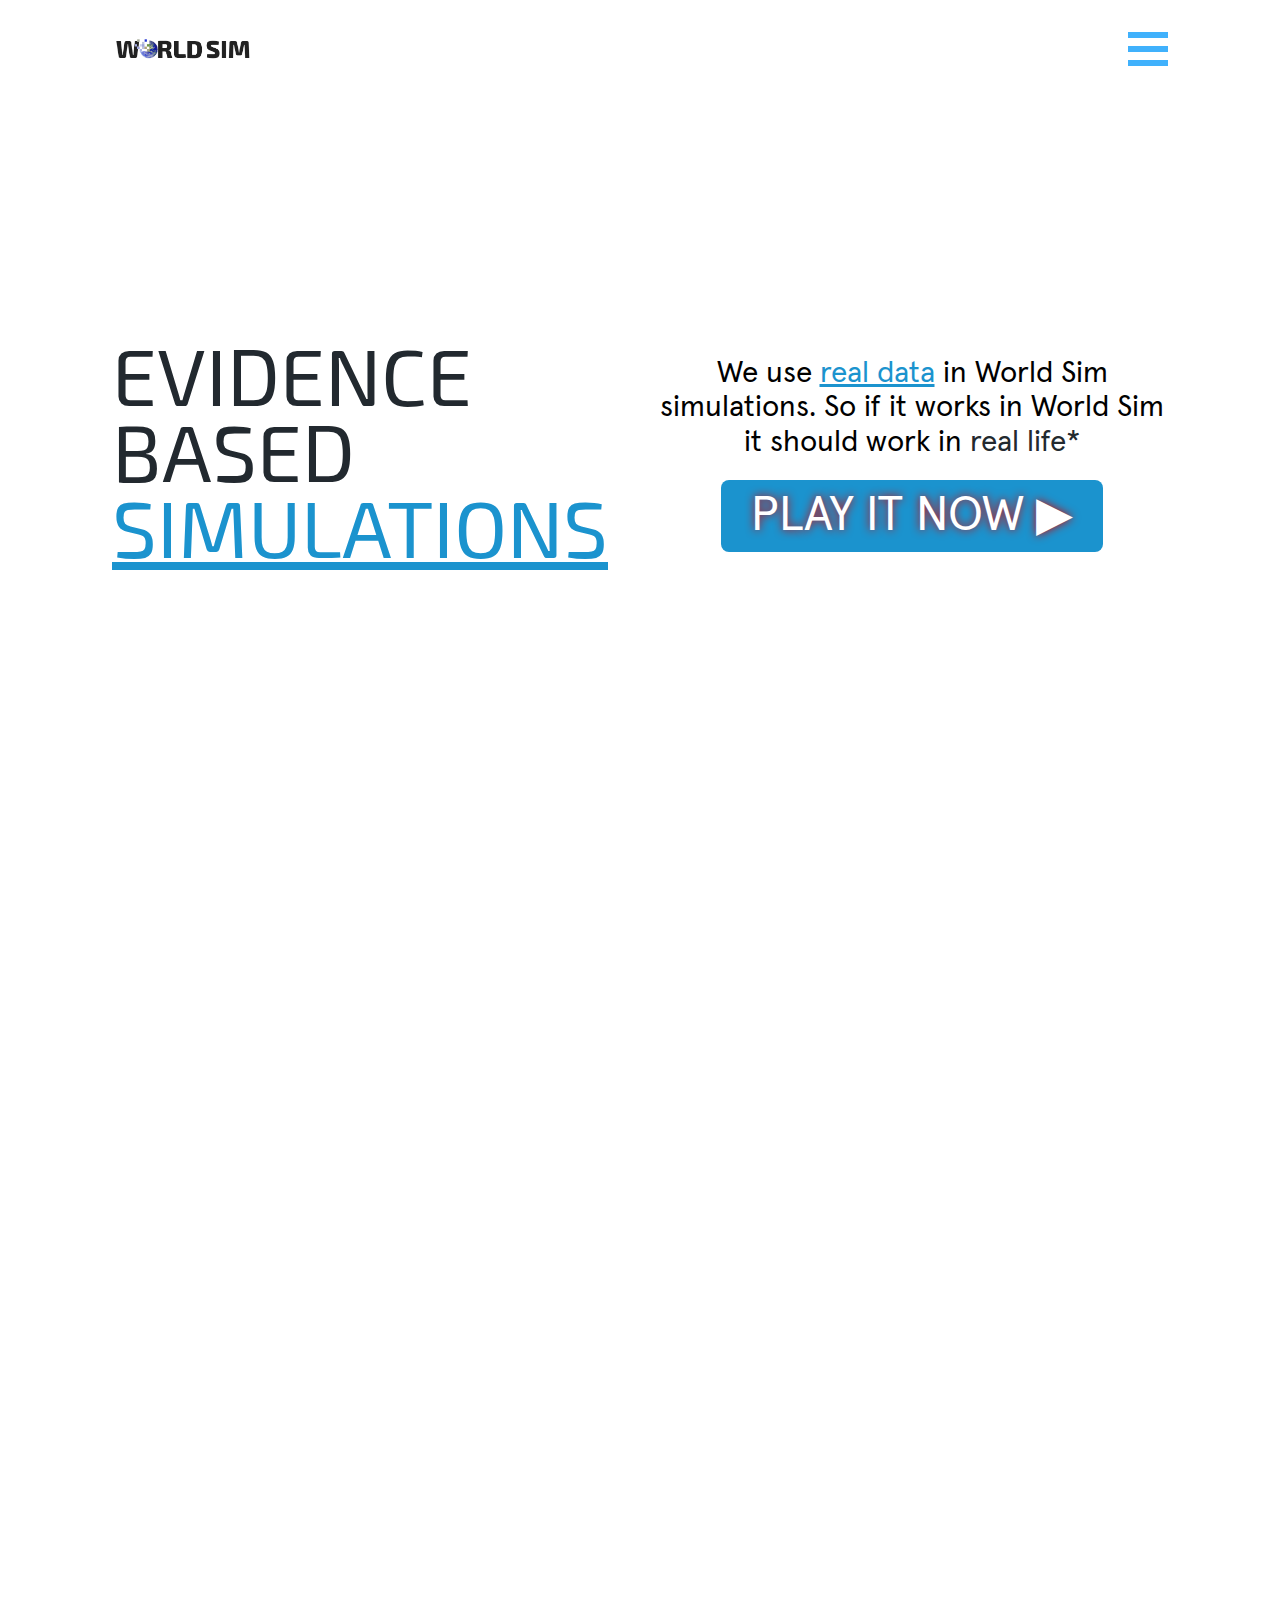
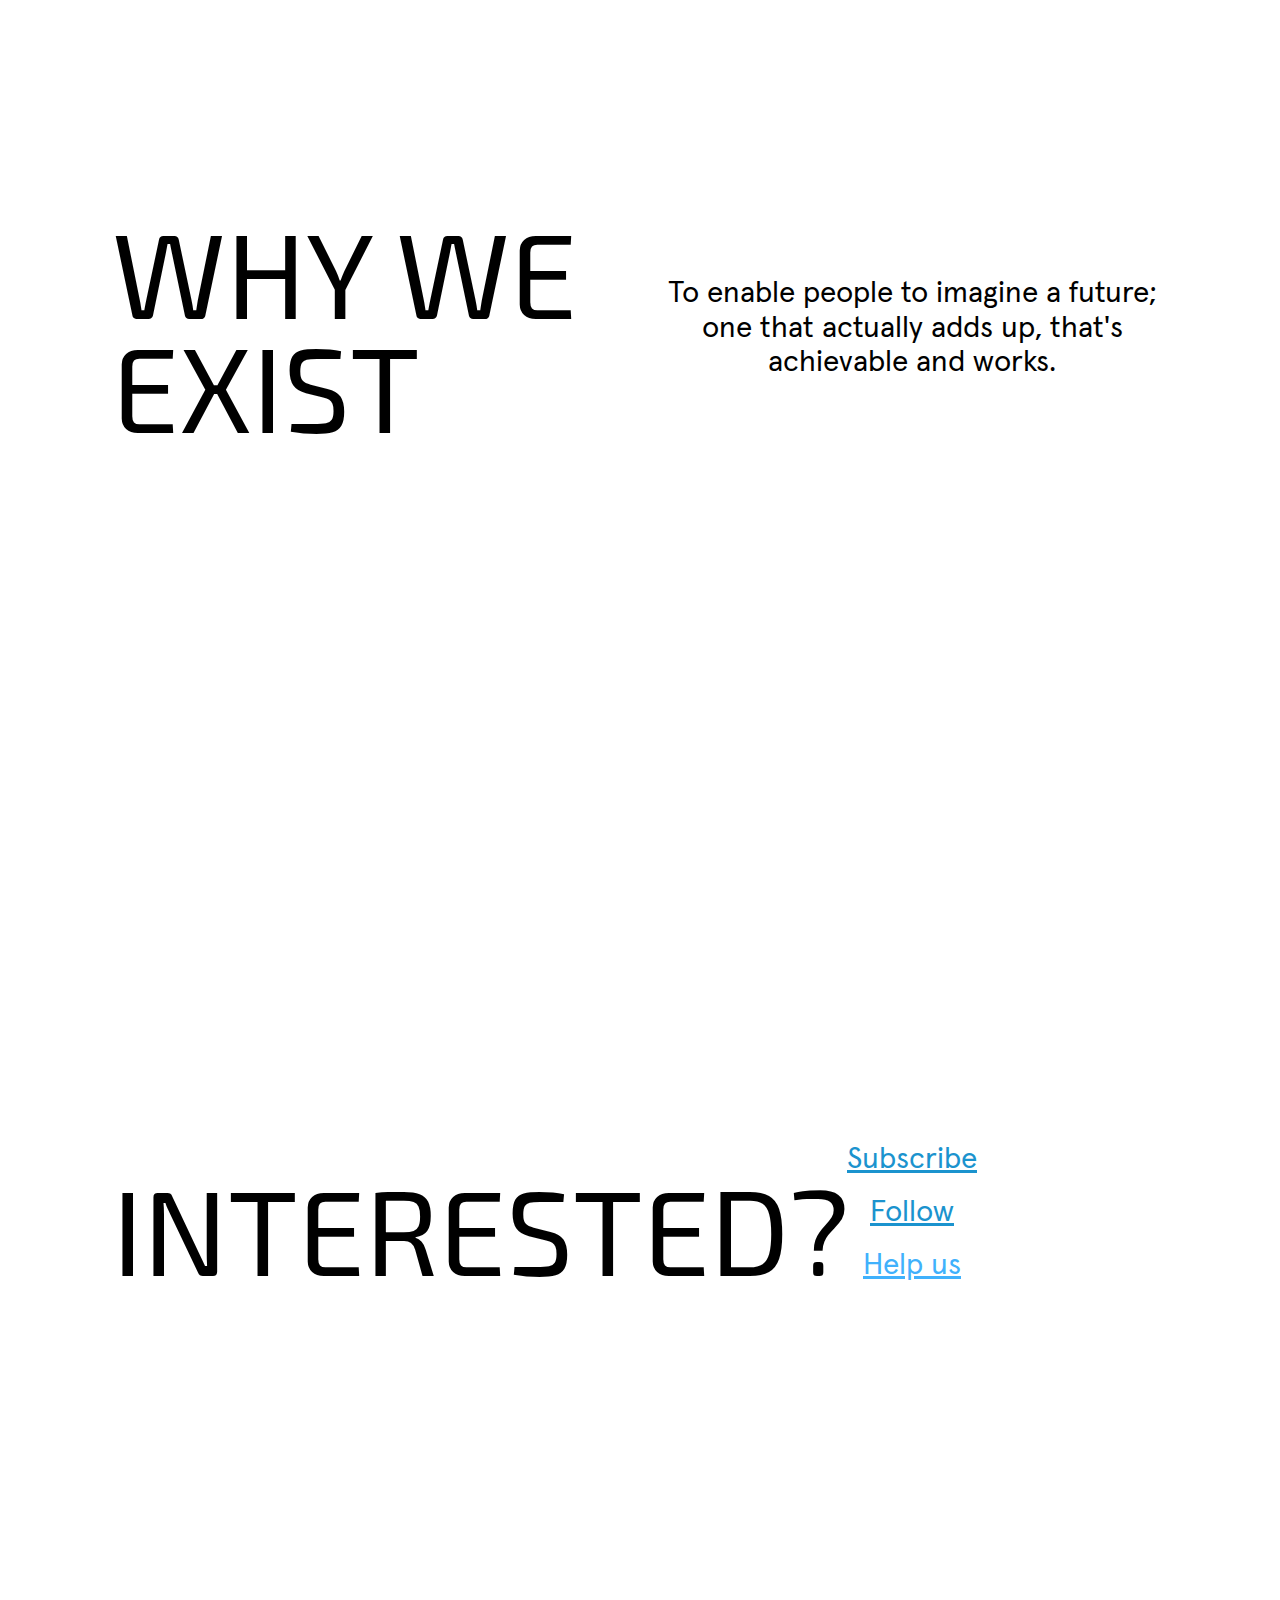
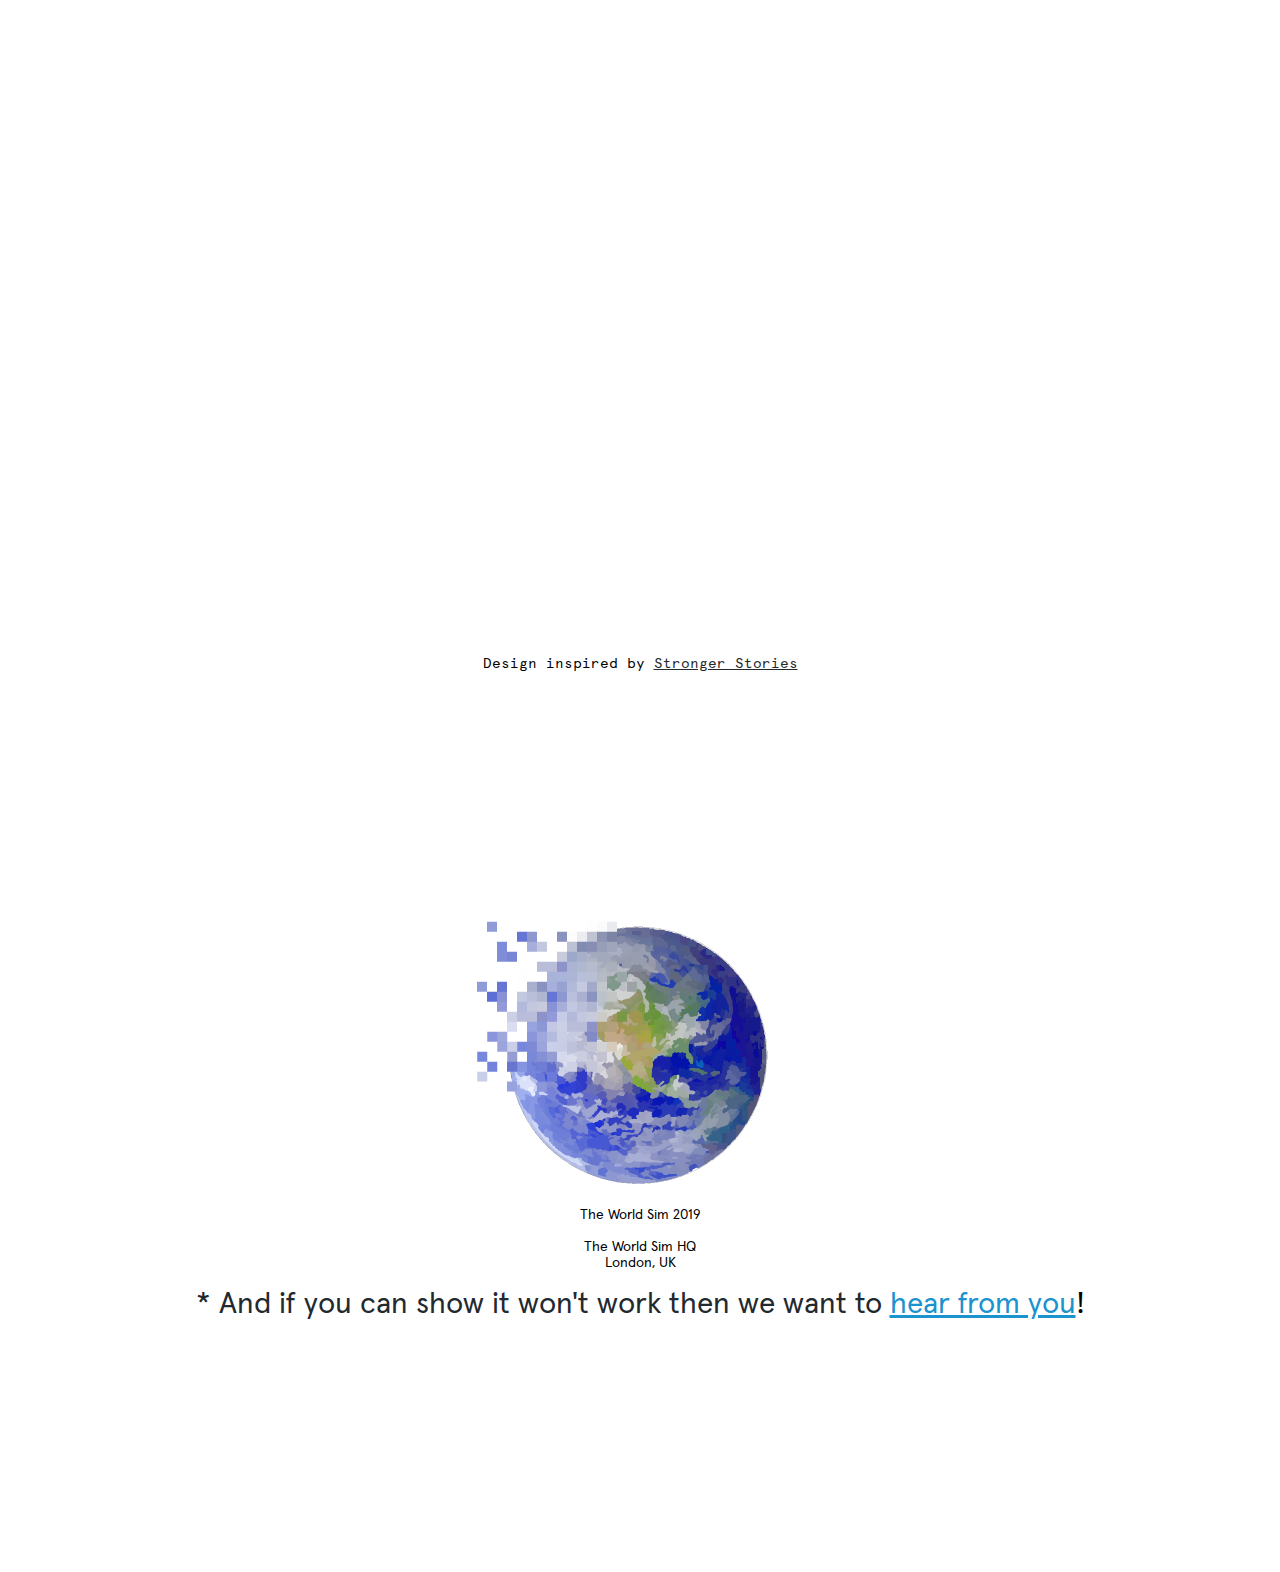
<file: index.html>
<!DOCTYPE html>
<html lang="en"><head><meta http-equiv="Content-Type" content="text/html; charset=UTF-8">

    <meta http-equiv="x-ua-compatible" content="ie=edge">
    <meta name="viewport" content="width=device-width, minimum-scale=1">

    <title>Realistic Future Plans - World Sim</title>

    <link rel="icon" type="image/png" sizes="32x32" href="/assets/images/WorldSimWorldLogo-32x2.png">

    <link rel="stylesheet" href="/assets/app.css">
<body>

<header id="header" class="header-bar w-full fixed p-4 md:px-8 md:pt-8 md:pb-2 max-w-2xl mx-auto z-30 blur headroom headroom--not-top headroom--not-bottom" data-header="">
    <div class="flex w-full items-center justify-between">
        <a href="https://theworldsim.org/">
            <img class="logo" src="/assets/images/WorldSimLogoSmallV2.png">
        </a>

        <nav id="nav" class="nav-menu">
            <ul class="list-reset font-mono text-lg sm:text-xl">
                <li class="mb-8">
                    <a class="nav-link" href="#what-we-do">What is World Sim</a>
                </li>

                <li class="mb-8">
                    <a class="nav-link" href="#why-we-do">Why World Sim</a>
                </li>

                <li class="mb-8">
                    <a class="nav-link" href="#help-us-do">Get involved</a>
                </li>
            </ul>
        </nav>

        <button class="nav-trigger z-50">
            <span>Toggle Menu</span>
        </button>
    </div>

</header>

<div>



<!-- <div class="section">
	<div class="wrap">

        <div class="left-col" style="position: relative;">
            <a href="/sims/energy-explorer/latest/index.html">
                <img class="subproject_logo" src="/assets/images/EnergyExplorerLogoLargeV2.png">
            </a>
			< !-- <h2 style="max-width: 650px; position: absolute; top: 80px; left: 20px; color: rgb(0,0,0,0);" class="h2">ENERGY<br>EXPLORER<br></h2> -- >
		</div>

		<div class="right-col">
            <p>Explore the potential and limits of renewable energy in simulation based on real data.</p>
            <br>
            <p>
                <a href="/sims/energy-explorer/latest/index.html">Try the Energy Explorer prototype</a>.
                <a href="/sims/energy-explorer/index.html">(Older versions)</a>
            </p>
		</div>

	</div>
</div> -->


<a name="what-we-do"></a>
<div class="section">
	<div class="wrap">

		<div class="left-col">
            <h2 class="h2 small"><a href="/sims/index.html" style="text-decoration: none;">EVIDENCE<br>BASED<br><span class="link">SIMULATIONS</span></a></h2>
		</div>

		<div class="right-col">
            <p>We use <a href="https://github.com/TheWorldSim/world-sim-data" class="link">real data</a> in World Sim simulations.  So if it works in World Sim it should work in <a href="#constructive-evidence-based-criticism" style="text-decoration: none;">real life*</a></p>
            <p style="margin-top: 30px;"><a href="/sims/energy-explorer/latest/index.html" class="play-it-now">PLAY IT NOW &#9654;</a></p>
		</div>
	</div>
</div>

<div class="wrap">
    <iframe
        class="video-container"
        src="https://www.youtube.com/embed/nOzVR5eq1D0"
        frameborder="0"
        allow="accelerometer; autoplay; encrypted-media; gyroscope; picture-in-picture"
        allowfullscreen>
    </iframe>
</div>

<a name="why-we-do"></a>
<div class="section">
	<div class="wrap">

		<div class="left-col">
			<h2 class="h2">WHY WE EXIST</h2>
		</div>

		<div class="right-col">
            <p>To enable people to imagine a future; one that actually adds up, that's achievable and works.</p>
		</div>
	</div>
</div>


<a name="help-us-do"></a>
<div class="section">
    <div class="wrap">
        <div class="left-col">
            <h2 class="h2">INTERESTED?</h2>
        </div>
        <div class="right-col text-center">
            <div class="mb-8">
                <p><a class="link" href="https://docs.google.com/forms/d/e/1FAIpQLSdKpO2KkvlXnhEoo9VejTID8tfGbHA_BEbZuFrsAku_TahH8w/viewform">Subscribe</a></p>
                <br>
                <p><a class="link" href="https://twitter.com/TWorldsim">Follow</a></p>
                <br>
                <p><a class="link highlighted" href="https://docs.google.com/forms/d/e/1FAIpQLScx1PDKEhnp0M3Hhkk4G_VNf2RqzwFnmPx9N1vwT8cvyG8_eA/viewform">Help us</a></p>
            </div>
        </div>
    </div>
</div>


<div class="wrap">
    <iframe
        class="video-container"
        src="https://www.youtube.com/embed/m1aGgR5BcI4"
        frameborder="0"
        allow="accelerometer; autoplay; encrypted-media; gyroscope; picture-in-picture"
        allowfullscreen>
    </iframe>
</div>


<p style="margin: auto; width: fit-content;" class="font-mono mb-4 text-xs">Design inspired by <a href="https://strongerstories.org/">Stronger Stories</a></p>


<footer class="section">

<div class="wrap">
    <div class="p-4 md:p-8 flex flex-col items-center justify-center text-center w-full">
        <img style="width: 400px; margin: auto;" src="/assets/images/WorldSimWorldLogoLarge.png">


        <p class="mb-4 text-xs">The World Sim 2019</p>


        <address class="roman mb-4 text-xs">
            The World Sim HQ<br>
            London, UK
        </address>

        <a name="constructive-evidence-based-criticism">
            <p class="roman mb-4 text-m">
                * And if you can show it won't work then we want to <a class="link" href="https://docs.google.com/forms/d/e/1FAIpQLScx1PDKEhnp0M3Hhkk4G_VNf2RqzwFnmPx9N1vwT8cvyG8_eA/viewform">hear from you</a>!
            </p>
        </a>
    </div>
</div>

</footer>
</div>

    <script>
        const nav_trigger = document.getElementsByClassName("nav-trigger")[0]
        const nav_menu = document.getElementById("nav")
        let menu_is_open = nav_trigger.classList.contains("is_open")
        toggleMenu = () => {
            menu_is_open = !menu_is_open
            if (menu_is_open)
            {
                nav_trigger.classList.add("is_open")
                nav_menu.classList.add("is-open")
            }
            else
            {
                nav_trigger.classList.remove("is_open")
                nav_menu.classList.remove("is-open")
            }
        }
        nav_trigger.addEventListener("click", toggleMenu)
    </script>
</body>
</html>
</file>
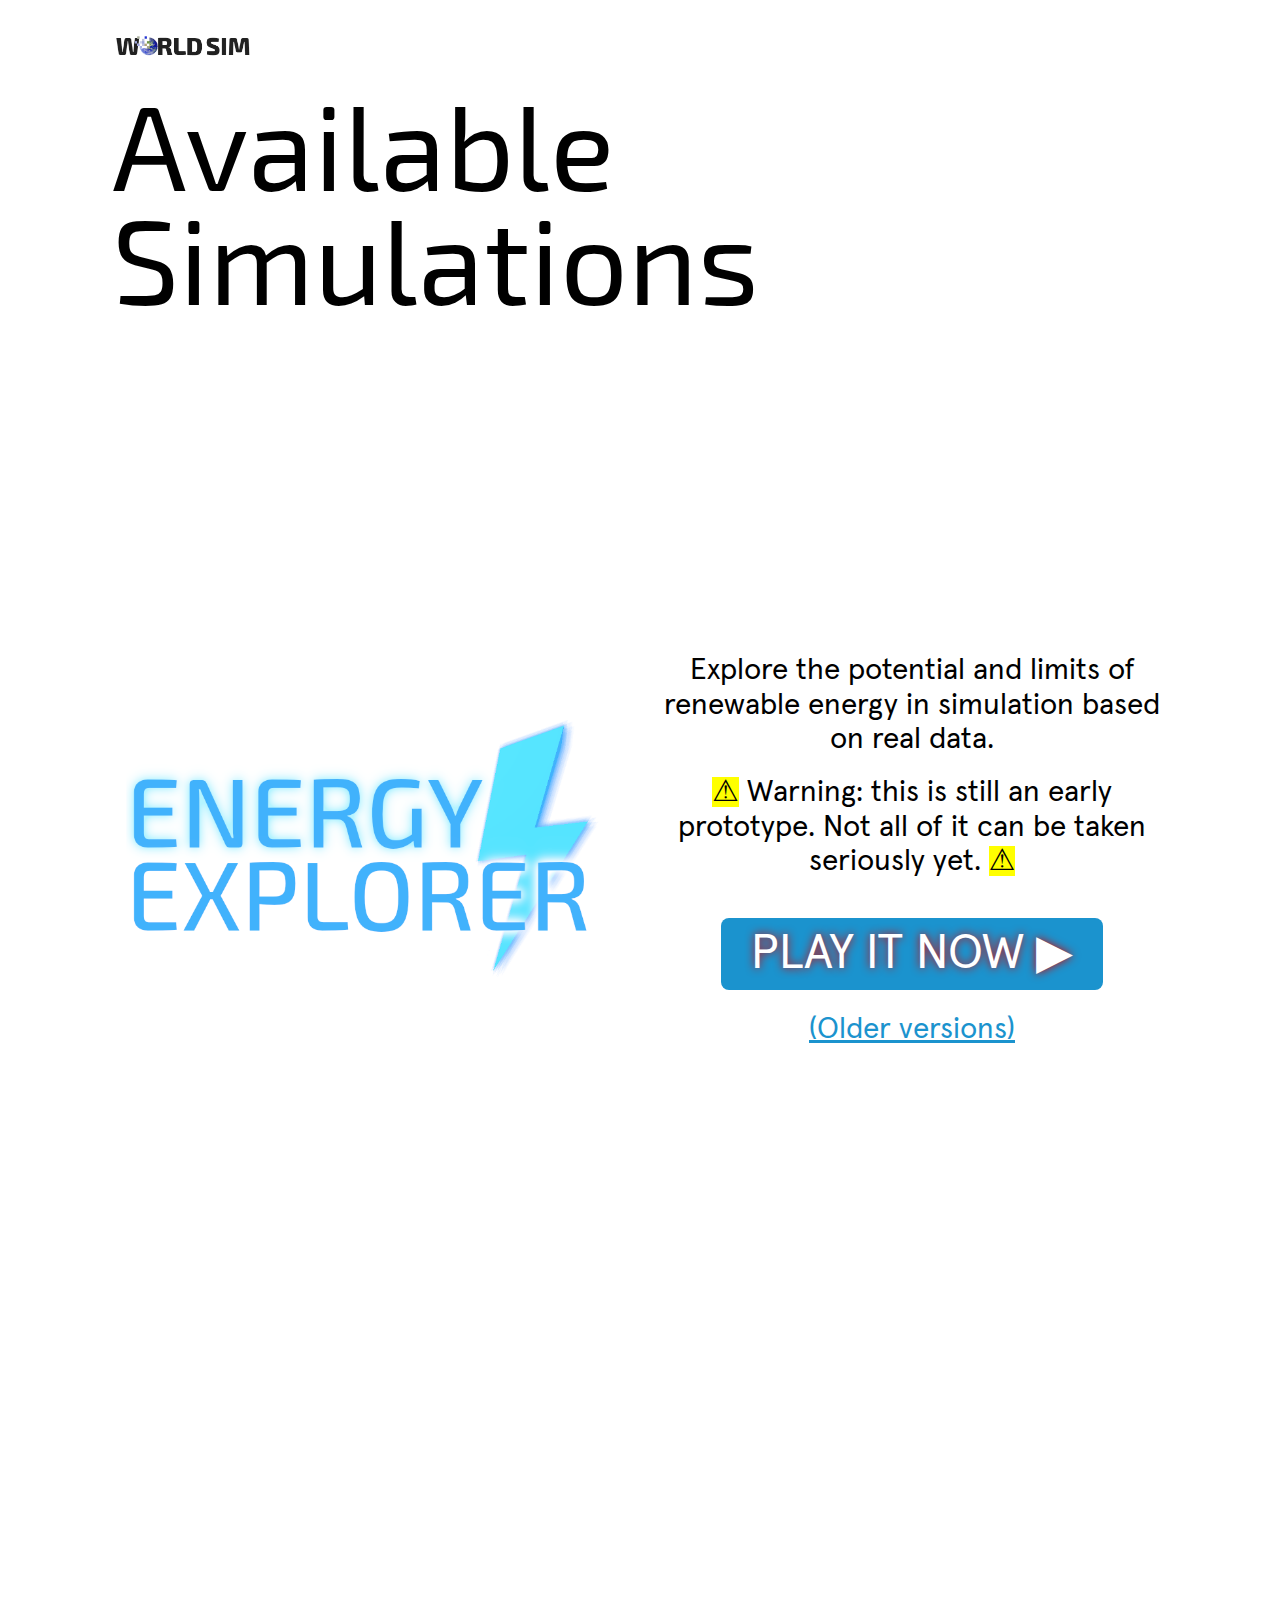
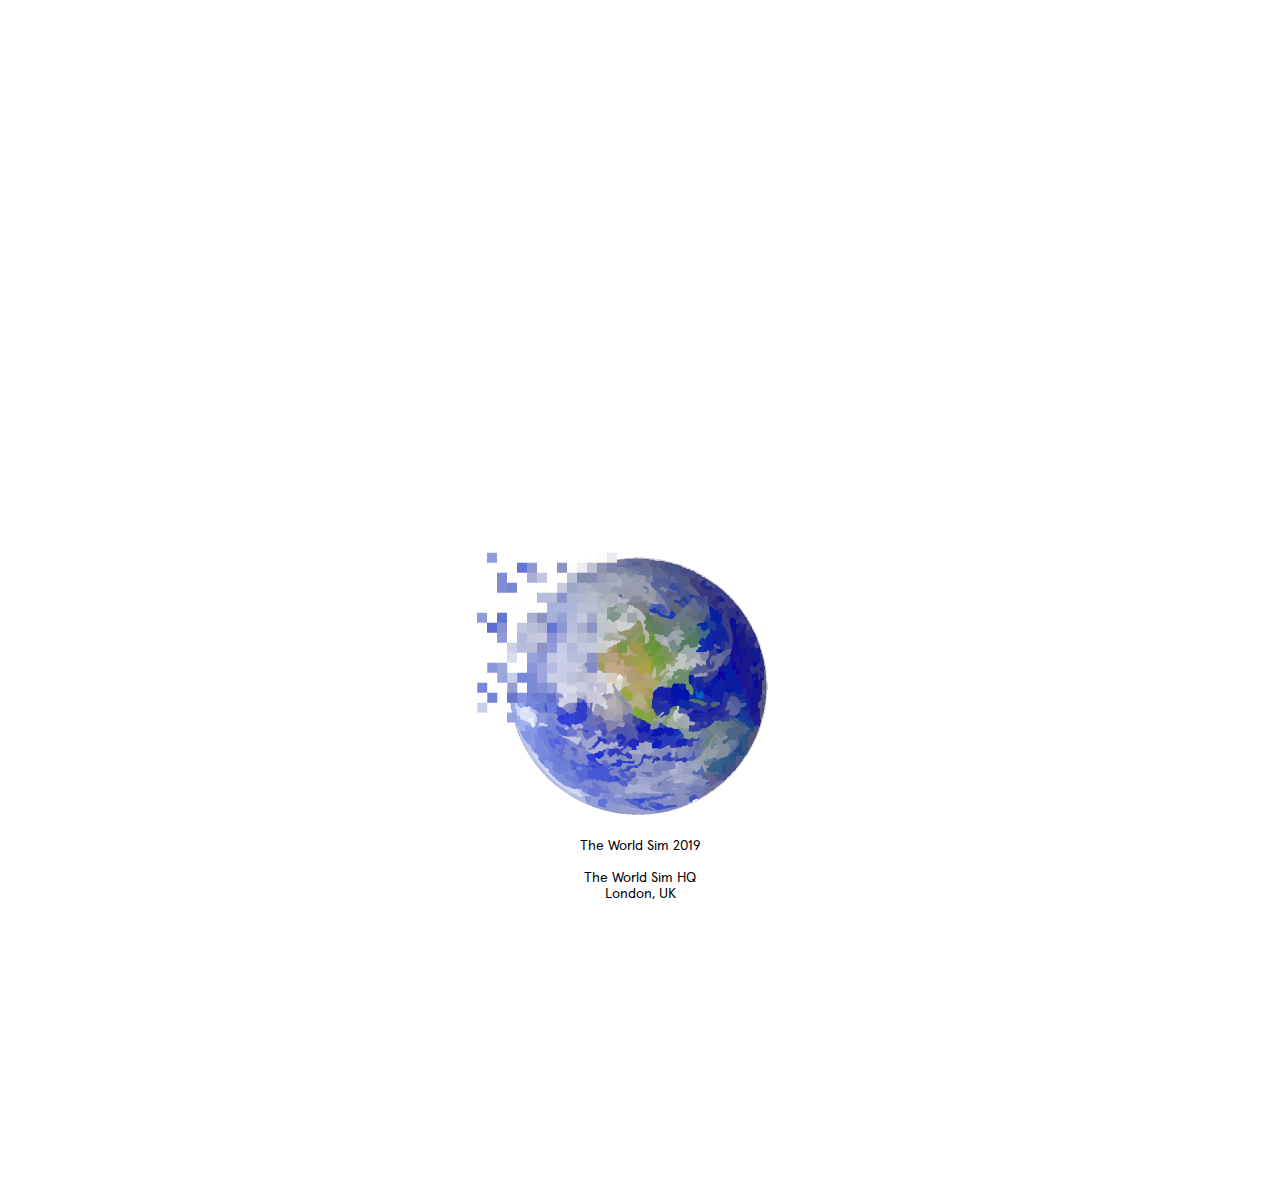
<file: sims/index.html>
<!DOCTYPE html>
<html lang="en"><head><meta http-equiv="Content-Type" content="text/html; charset=UTF-8">

    <meta http-equiv="x-ua-compatible" content="ie=edge">
    <meta name="viewport" content="width=device-width, minimum-scale=1">

    <title>Realistic Future Plans - World Sim</title>

    <link rel="icon" type="image/png" sizes="32x32" href="/assets/images/WorldSimWorldLogo-32x2.png">

    <link rel="stylesheet" href="/assets/app.css">
    <style>
        .versions-list
        {
            list-style: none;
            padding: 0;
        }
    </style>
<body>

<header id="header" class="header-bar w-full fixed p-4 md:px-8 md:pt-8 md:pb-2 max-w-2xl mx-auto z-30 blur headroom headroom--not-top headroom--not-bottom" data-header="">
    <div class="flex w-full items-center justify-between">
        <a href="https://theworldsim.org/">
            <img class="logo" src="/assets/images/WorldSimLogoSmallV2.png">
        </a>
    </div>
</header>

<div>



    <div class="section" style="min-height: 400px; height: 0px;">
        <div class="wrap">

            <h2 class="h2">Available Simulations</h2>

        </div>
    </div>

    <!-- <hr> -->

    <div class="section">
        <div class="wrap">

            <div class="left-col" style="position: relative;">
                <a href="/sims/energy-explorer/index.html">
                    <img class="subproject_logo" src="/assets/images/EnergyExplorerLogoLargeV2.png">
                </a>
            </div>

            <div class="right-col">
                <p>Explore the potential and limits of renewable energy in simulation based on real data.</p>
                <br>
                <p><span class="warning-symbol">⚠</span> Warning: this is still an early prototype.  Not all of it can be taken seriously yet.&nbsp;<span class="warning-symbol">⚠</span></p>
                <br>
                <p style="margin: 30px;">
                    <a href="/sims/energy-explorer/latest/index.html" class="play-it-now">PLAY IT NOW &#9654;</a>
                </p>
                <p>
                    <a class="link" href="/sims/energy-explorer/index.html">(Older versions)</a>
                </p>
            </div>

        </div>
    </div>


<div class="wrap">
    <iframe
        class="video-container"
        src="https://www.youtube.com/embed/m1aGgR5BcI4"
        frameborder="0"
        allow="accelerometer; autoplay; encrypted-media; gyroscope; picture-in-picture"
        allowfullscreen>
    </iframe>
</div>

    <!-- <hr> -->

<footer class="section">

<div class="wrap">
    <div class="p-4 md:p-8 flex flex-col items-center justify-center text-center w-full">
        <img style="width: 400px; margin: auto;" src="/assets/images/WorldSimWorldLogoLarge.png">


        <p class="mb-4 text-xs">The World Sim 2019</p>


        <address class="roman mb-4 text-xs">
            The World Sim HQ<br>
            London, UK
        </address>
    </div>
</div>

</footer>
</div>

</body>
</html>
</file>
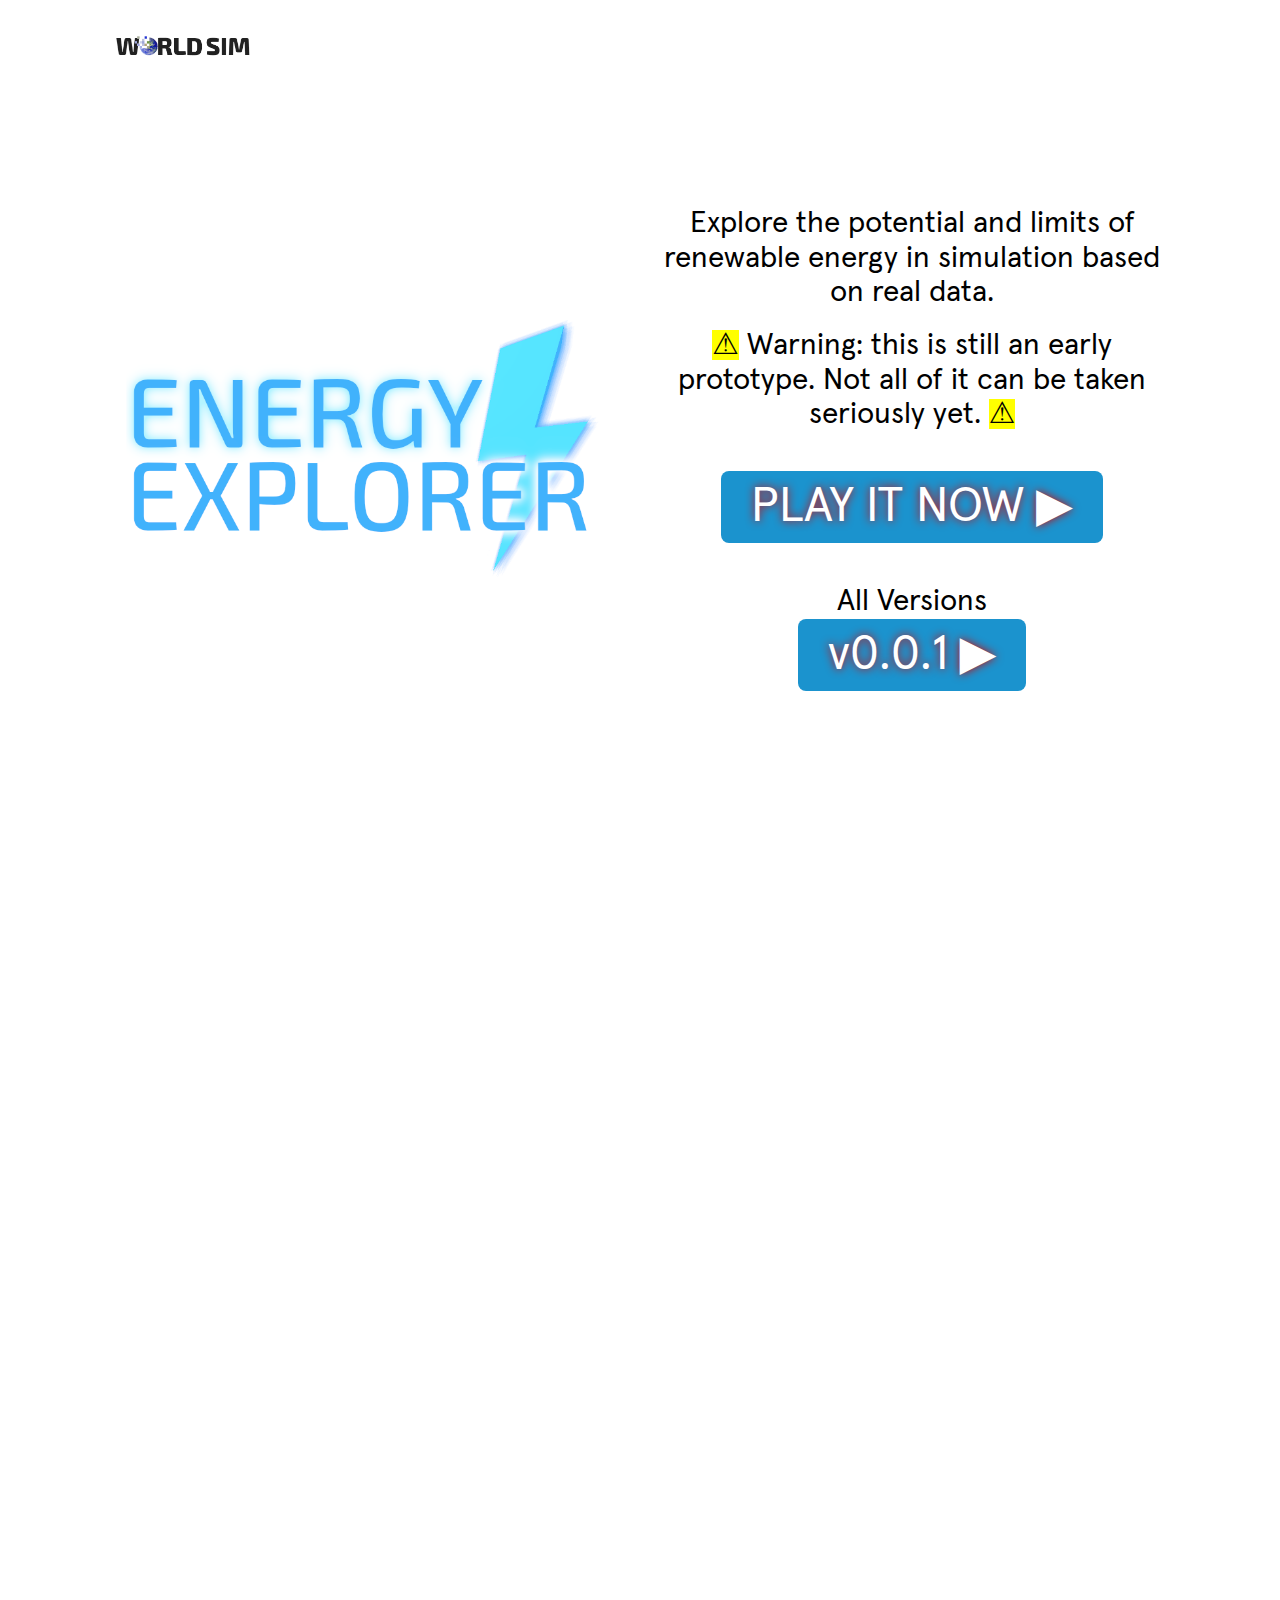
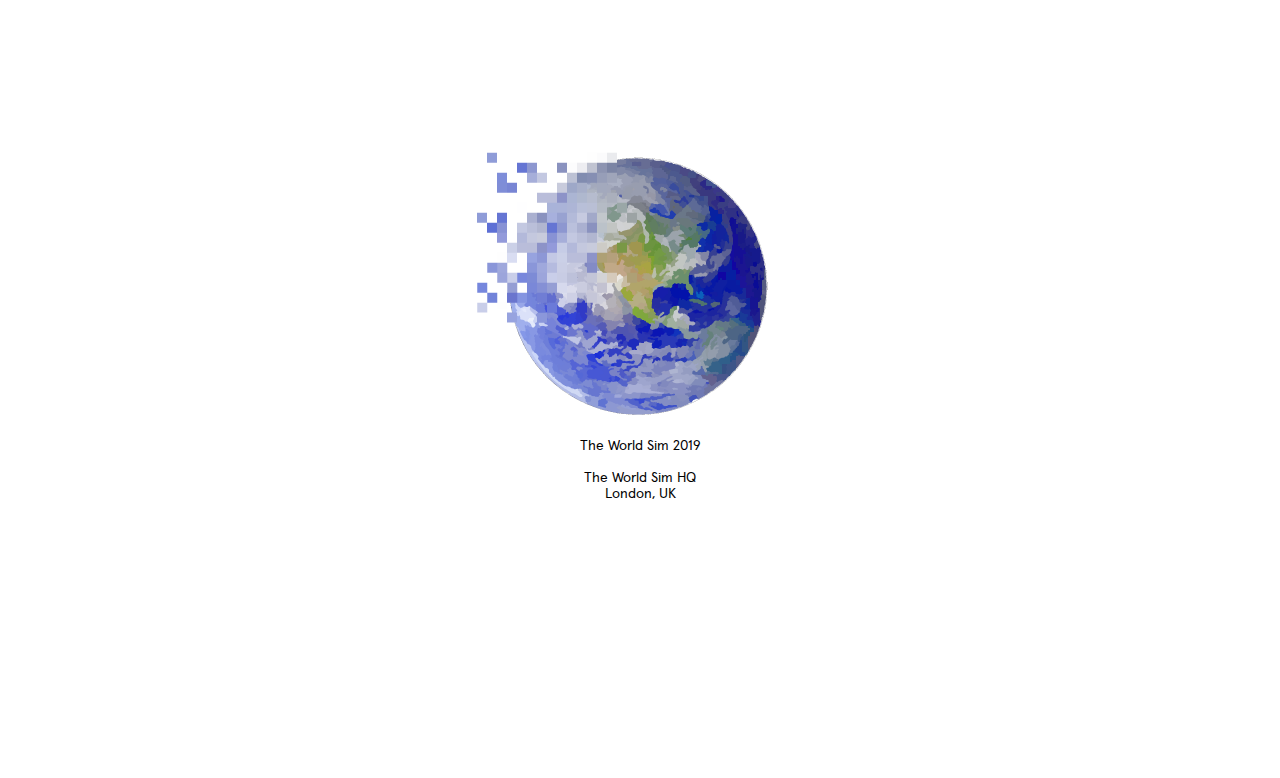
<file: sims/energy-explorer/index.html>
<!DOCTYPE html>
<html lang="en"><head><meta http-equiv="Content-Type" content="text/html; charset=UTF-8">

    <meta http-equiv="x-ua-compatible" content="ie=edge">
    <meta name="viewport" content="width=device-width, minimum-scale=1">

    <title>Realistic Future Plans - World Sim</title>

    <link rel="icon" type="image/png" sizes="32x32" href="/assets/images/WorldSimWorldLogo-32x2.png">

    <link rel="stylesheet" href="/assets/app.css">
    <style>
        .versions-list
        {
            list-style: none;
            padding: 0;
        }
    </style>
<body>

<header id="header" class="header-bar w-full fixed p-4 md:px-8 md:pt-8 md:pb-2 max-w-2xl mx-auto z-30 blur headroom headroom--not-top headroom--not-bottom" data-header="">
    <div class="flex w-full items-center justify-between">
        <a href="https://theworldsim.org/">
            <img class="logo" src="/assets/images/WorldSimLogoSmallV2.png">
        </a>
    </div>
</header>

<div>



<div class="section">
	<div class="wrap">

        <div class="left-col" style="position: relative;">
            <a href="/sims/energy-explorer/latest/index.html">
                <img class="subproject_logo" src="/assets/images/EnergyExplorerLogoLargeV2.png">
            </a>
		</div>

		<div class="right-col">
            <p>Explore the potential and limits of renewable energy in simulation based on real data.</p>
            <br>
            <p><span class="warning-symbol">⚠</span> Warning: this is still an early prototype.  Not all of it can be taken seriously yet.&nbsp;<span class="warning-symbol">⚠</span></p>
            <br>
            <p style="margin: 30px;">
                <a href="/sims/energy-explorer/latest/index.html" class="play-it-now">PLAY IT NOW &#9654;</a>
            </p>
            <br>
            <p>
                All Versions
            </p>
            <p>
                <ul class="versions-list">
                    <!-- <li>
                        v0.0.2
                    </li> -->
                    <li>
                        <a class="play-it-now" href="/sims/energy-explorer/v0.0.1/index.html">v0.0.1 &#9654;</a>
                    </li>
                </ul>
            </p>
		</div>

	</div>
</div>

<div class="wrap">
    <iframe
        class="video-container"
        src="https://www.youtube.com/embed/O15WWd8Vuts"
        frameborder="0"
        allow="accelerometer; autoplay; encrypted-media; gyroscope; picture-in-picture"
        allowfullscreen>
    </iframe>
</div>

<footer class="section">

<div class="wrap">
    <div class="p-4 md:p-8 flex flex-col items-center justify-center text-center w-full">
        <img style="width: 400px; margin: auto;" src="/assets/images/WorldSimWorldLogoLarge.png">


        <p class="mb-4 text-xs">The World Sim 2019</p>


        <address class="roman mb-4 text-xs">
            The World Sim HQ<br>
            London, UK
        </address>
    </div>
</div>

</footer>
</div>

</body>
</html>
</file>
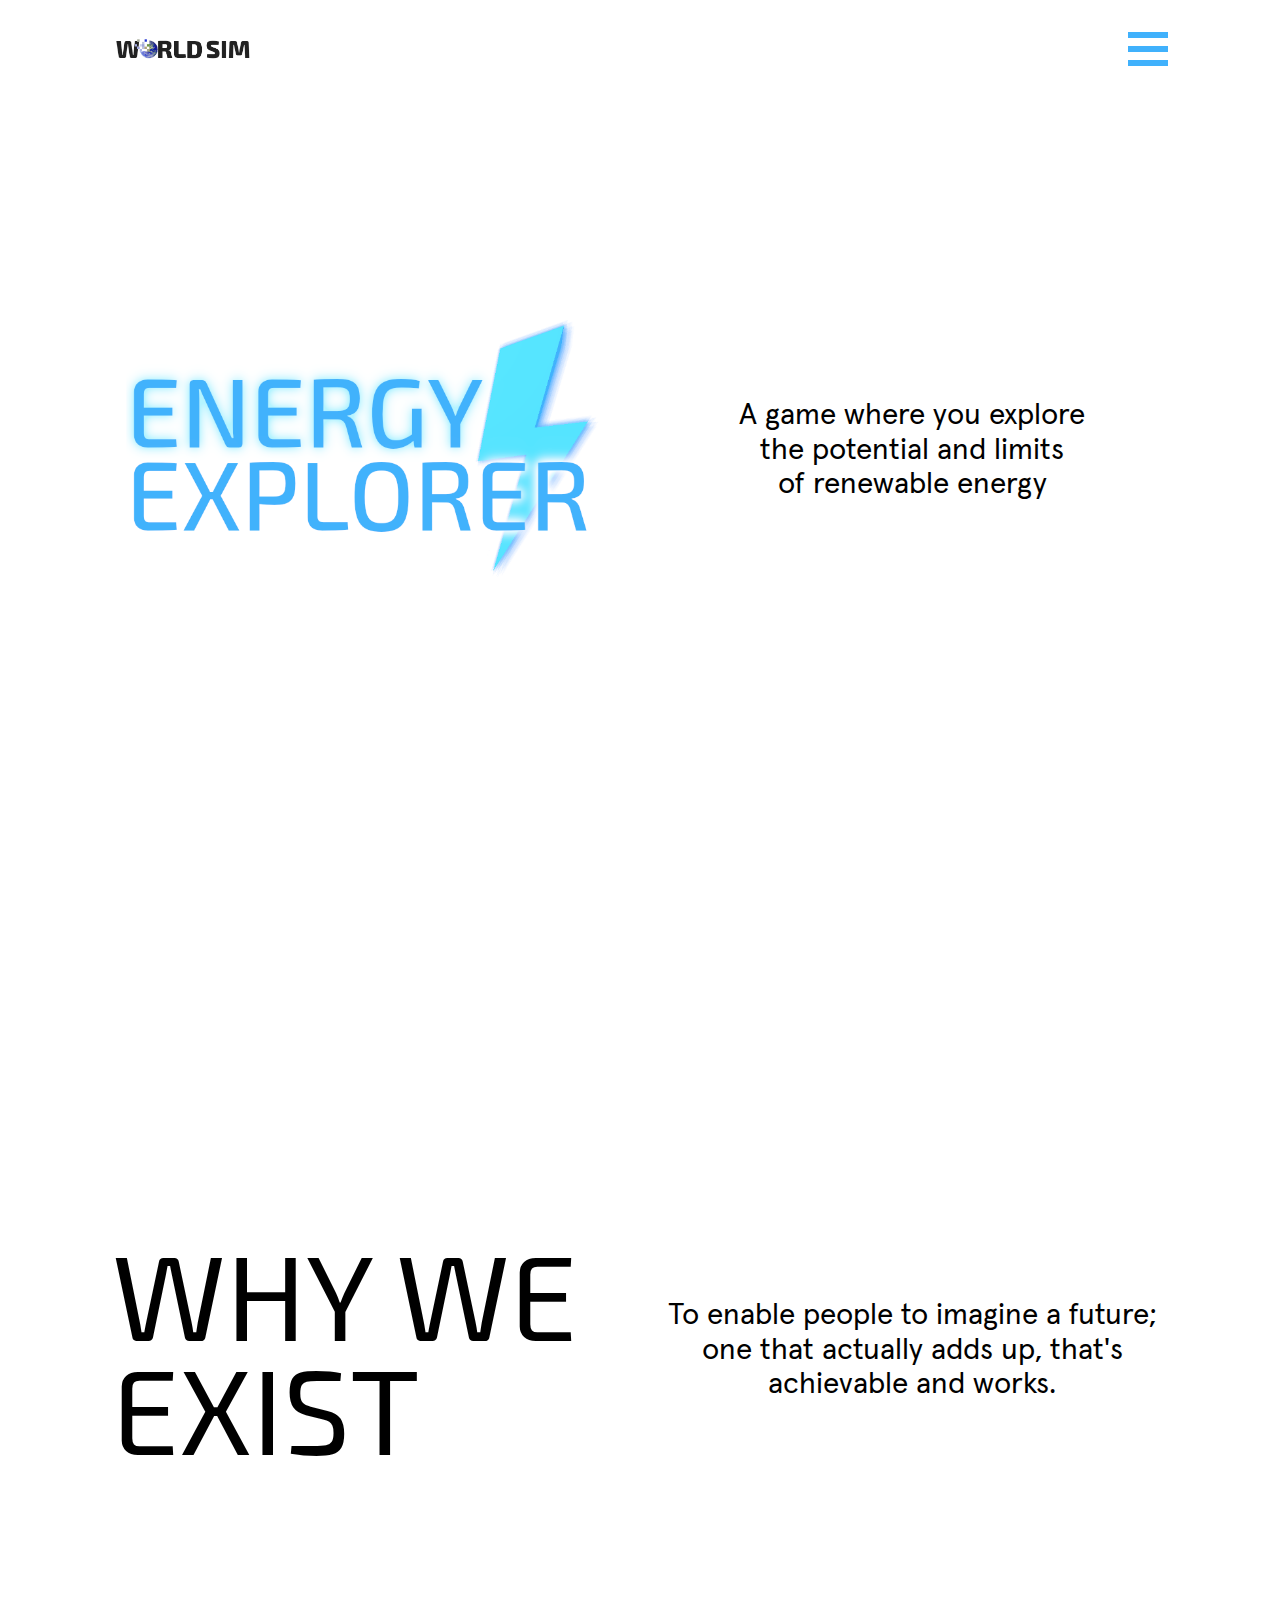
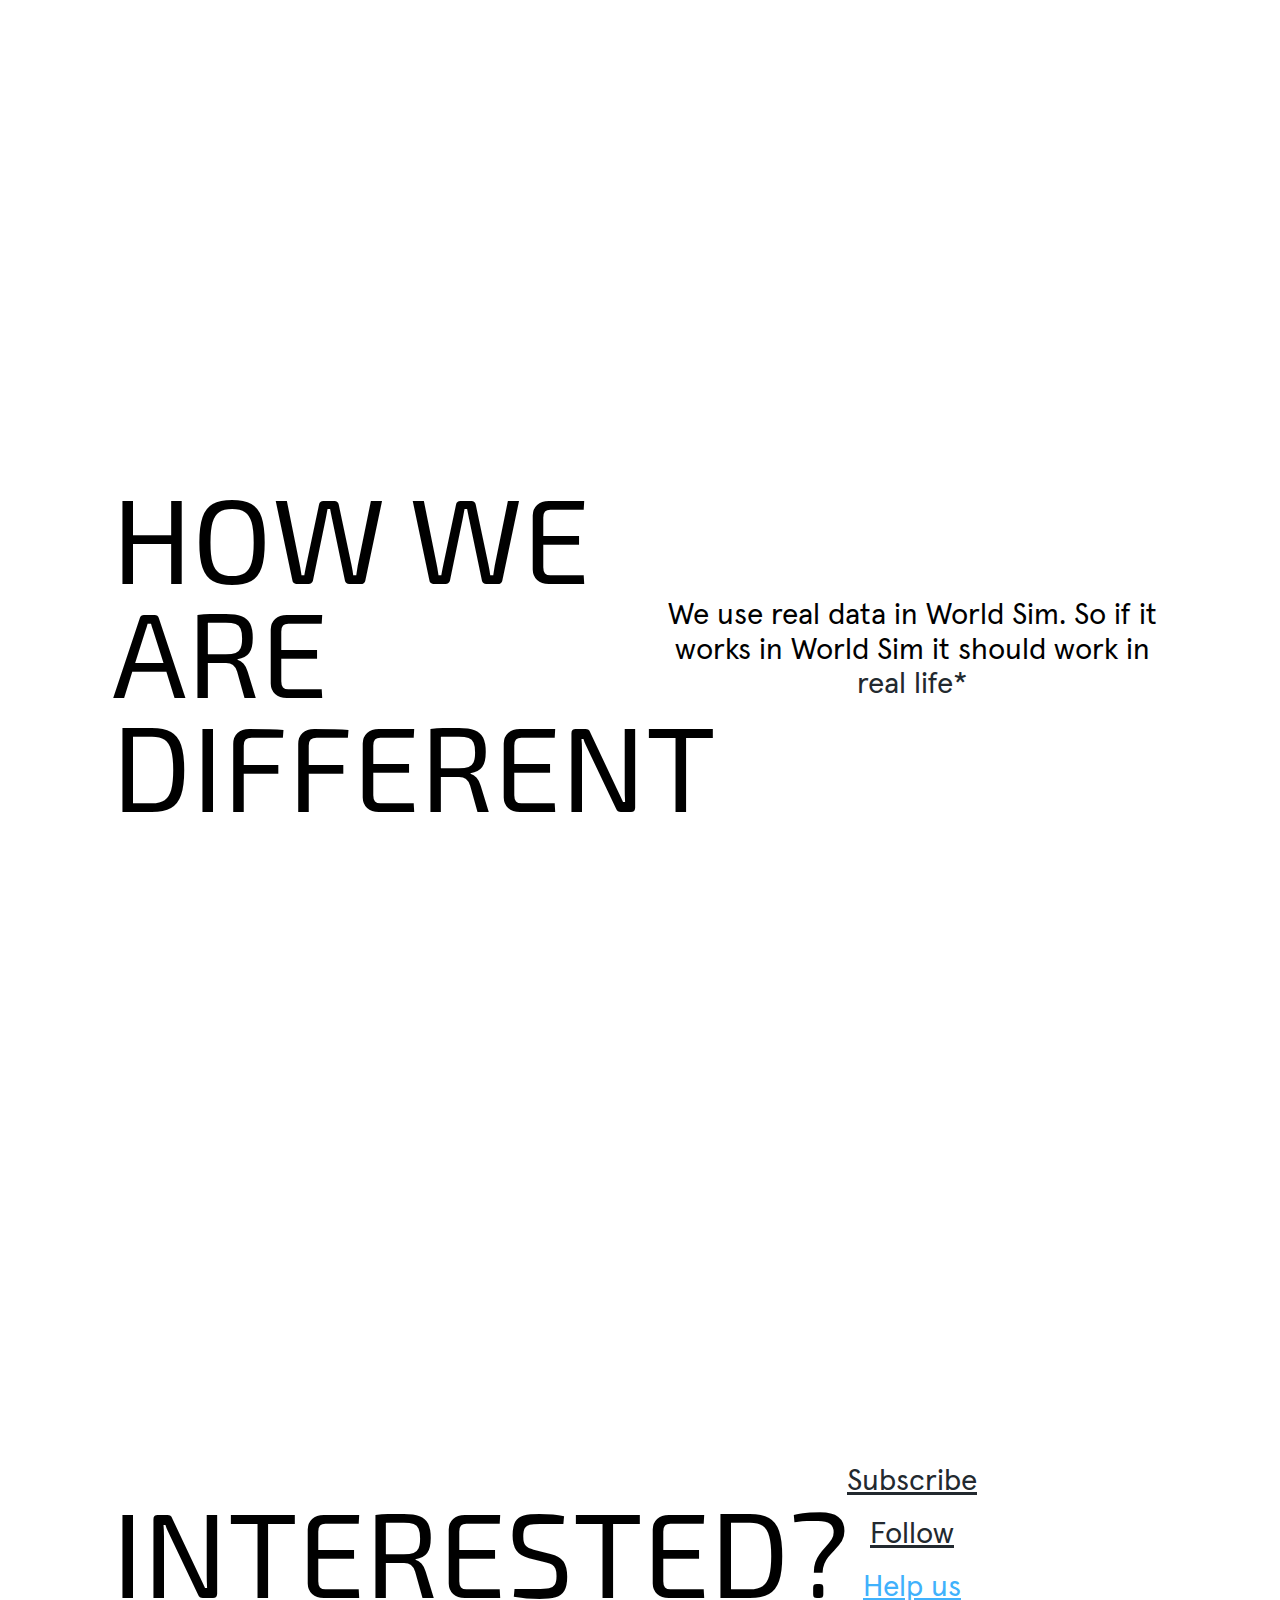
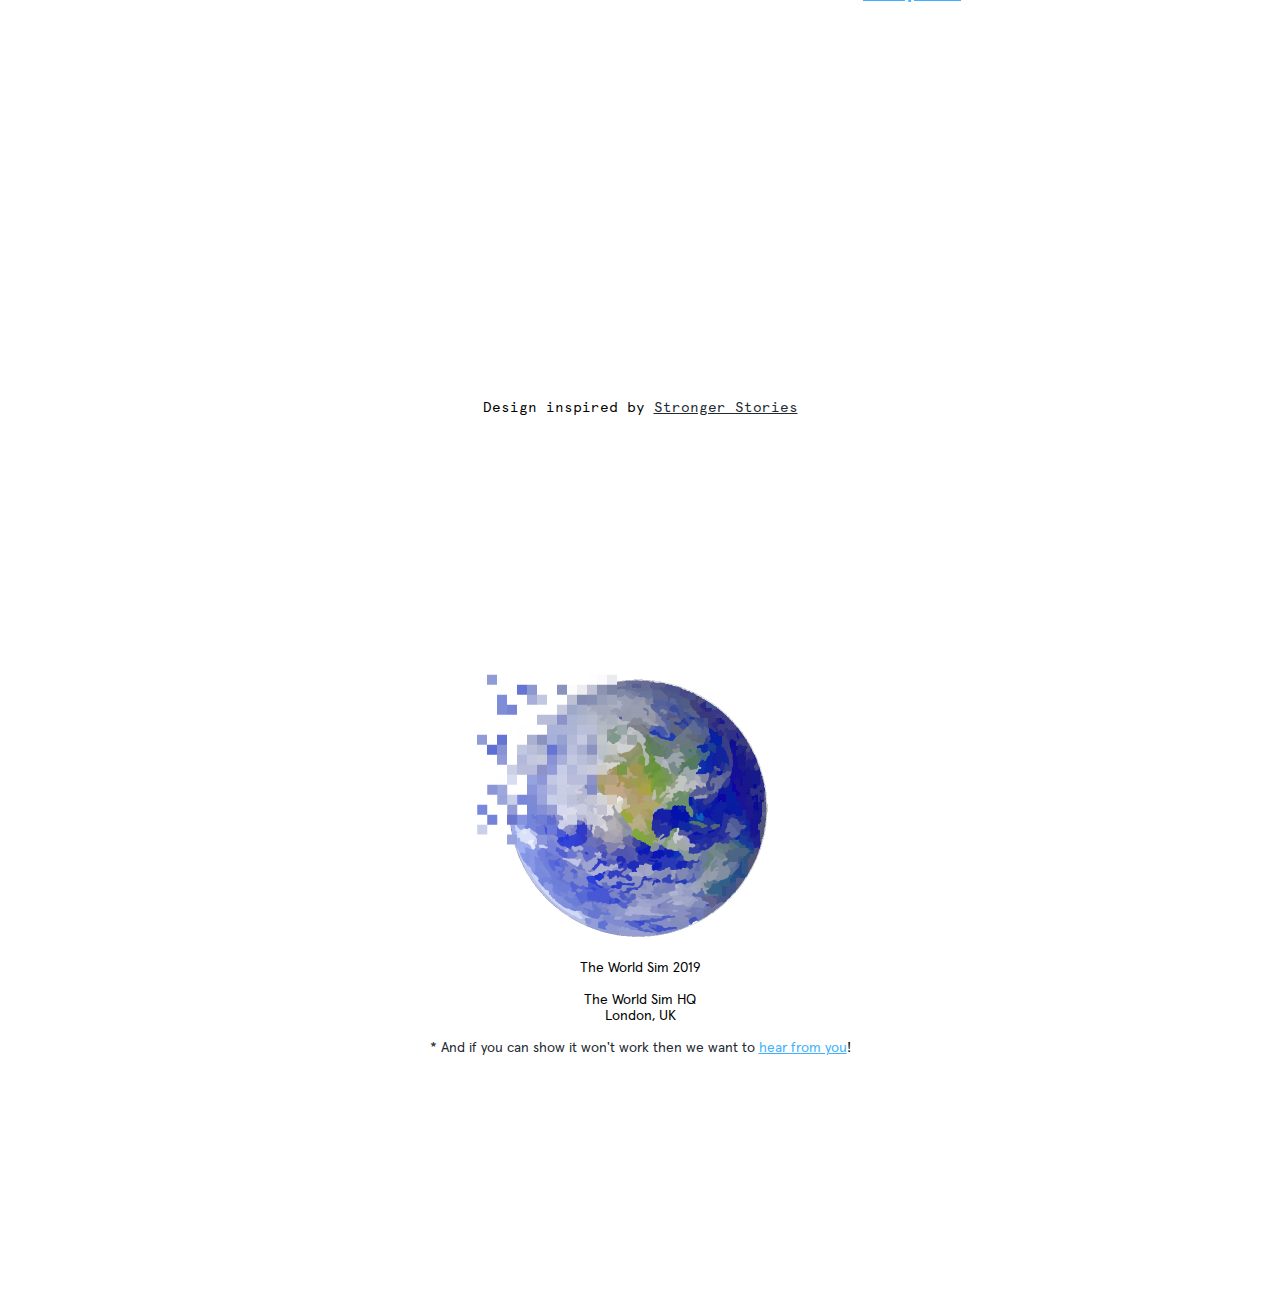
<file: WorldSim2.html>
<!DOCTYPE html>
<html lang="en"><head><meta http-equiv="Content-Type" content="text/html; charset=UTF-8">
                
    <meta http-equiv="x-ua-compatible" content="ie=edge">
    <meta name="viewport" content="width=device-width, minimum-scale=1">

    <title>Realistic Future Plans - World Sim</title>

    <link rel="icon" type="image/png" sizes="32x32" href="./assets/images/WorldSimWorldLogo-32x2.png">

    <link rel="stylesheet" href="./assets/app.css">
<body>

<header id="header" class="header-bar w-full fixed p-4 md:px-8 md:pt-8 md:pb-2 max-w-2xl mx-auto z-30 blur headroom headroom--not-top headroom--not-bottom" data-header="">
    <div class="flex w-full items-center justify-between">
        <a href="https://theworldsim.org/">
            <img class="logo" src="./assets/images/WorldSimLogoSmallV2.png">
        </a>

        <nav id="nav" class="nav-menu">
            <ul class="list-reset font-mono text-lg sm:text-xl">
                <li class="mb-8">
                    <a class="nav-link" href="#why-we-do">Why we do</a>
                </li>
                <li class="mb-8">
                    <a class="nav-link" href="#what-we-do">What we do</a>
                </li>
                <li class="mb-8">
                    <a class="nav-link" href="#help-us-do">Help us do</a>
                </li>
            </ul>
        </nav>

        <button class="nav-trigger z-50">
            <span>Toggle Menu</span>
        </button>
    </div>

</header>

<div>



<div class="section">
	<div class="wrap">

		<div class="left-col" style="position: relative;">
            <img class="subproject_logo" src="./assets/images/EnergyExplorerLogoLargeV2.png">
			<!-- <h2 style="max-width: 650px; position: absolute; top: 80px; left: 20px; color: rgb(0,0,0,0);" class="h2">ENERGY<br>EXPLORER<br></h2> -->
		</div>

		<div class="right-col">
			<p>A game where you explore<br>the potential and limits<br> of renewable energy</p>
		</div>

	</div>
</div>


<a name="why-we-do"></a>
<div class="section">
	<div class="wrap">

		<div class="left-col">
			<h2 class="h2">WHY WE EXIST</h2>
		</div>

		<div class="right-col">
            <p>To enable people to imagine a future; one that actually adds up, that's achievable and works.</p>
		</div>
	</div>
</div>


<a name="what-we-do"></a>
<div class="section">
	<div class="wrap">

		<div class="left-col">
			<h2 class="h2"><span style=" /* font-size: 100px; */ ">HOW WE ARE</span><br>DIFFERENT</h2>
		</div>

		<div class="right-col">
            <p>We use real data in World Sim.  So if it works in World Sim it should work in <a href="#constructive-evidence-based-criticism" style="text-decoration: none;">real life*</a></p>
		</div>
	</div>
</div>


<a name="help-us-do"></a>
<div class="section">
    <div class="wrap">
        <div class="left-col">
            <h2 class="h2">INTERESTED?</h2>
        </div>
        <div class="right-col text-center">
            <div class="mb-8">
                <p><a href="https://docs.google.com/forms/d/e/1FAIpQLSdKpO2KkvlXnhEoo9VejTID8tfGbHA_BEbZuFrsAku_TahH8w/viewform">Subscribe</a></p>
                <br>
                <p><a href="https://twitter.com/TWorldsim">Follow</a></p>
                <br>
                <p><a style="color: #40b1fc;" href="https://docs.google.com/forms/d/e/1FAIpQLScx1PDKEhnp0M3Hhkk4G_VNf2RqzwFnmPx9N1vwT8cvyG8_eA/viewform">Help us</a></p>
            </div>
        </div>
    </div>
</div>

        
<p style="margin: auto; width: fit-content;" class="font-mono mb-4 text-xs">Design inspired by <a href="https://strongerstories.org/">Stronger Stories</a></p>

        
<footer class="section">

<div class="wrap">
    <div class="p-4 md:p-8 flex flex-col items-center justify-center text-center w-full">
        <img style="width: 400px; margin: auto;" src="./assets/images/WorldSimWorldLogoLarge.png">

        
        <p class="mb-4 text-xs">The World Sim 2019</p>


        <address class="roman mb-4 text-xs">
            The World Sim HQ<br>
            London, UK
        </address>

        <a name="constructive-evidence-based-criticism">
            <p class="roman mb-4 text-xs">
                * And if you can show it won't work then we want to <a style="color: #40b1fc;" href="https://docs.google.com/forms/d/e/1FAIpQLScx1PDKEhnp0M3Hhkk4G_VNf2RqzwFnmPx9N1vwT8cvyG8_eA/viewform">hear from you</a>!
            </p>
        </a>
    </div>
</div>

</footer>
</div>

    <script>
        const nav_trigger = document.getElementsByClassName("nav-trigger")[0]
        const nav_menu = document.getElementById("nav")
        let menu_is_open = nav_trigger.classList.contains("is_open")
        toggleMenu = () => {
            menu_is_open = !menu_is_open
            if (menu_is_open)
            {
                nav_trigger.classList.add("is_open")
                nav_menu.classList.add("is-open")
            }
            else
            {
                nav_trigger.classList.remove("is_open")
                nav_menu.classList.remove("is-open")
            }
        }
        nav_trigger.addEventListener("click", toggleMenu)
    </script>
</body>
</html>
</file>
<file: assets/app.css>
/**
  * This injects Tailwind's base styles, which is a combination of
  * Normalize.css and some additional base styles.
  */

/*! normalize.css v7.0.0 | MIT License | github.com/necolas/normalize.css */

/* Document
  ========================================================================== */

/**
  * 1. Correct the line height in all browsers.
  * 2. Prevent adjustments of font size after orientation changes in
  *    IE on Windows Phone and in iOS.
  */

html {
  line-height: 1.15; /* 1 */
      -ms-text-size-adjust: 100%; /* 2 */
  -webkit-text-size-adjust: 100%; /* 2 */
}

/* Sections
    ========================================================================== */

/**
  * Remove the margin in all browsers (opinionated).
  */

body {
  margin: 0;
}

/**
  * Add the correct display in IE 9-.
  */

article,
footer,
header,
nav,
section {
  display: block;
}

/**
  * Correct the font size and margin on `h1` elements within `section` and
  * `article` contexts in Chrome, Firefox, and Safari.
  */

h1 {
  font-size: 2em;
  margin: .67em 0;
}

/* Grouping content
    ========================================================================== */

/**
  * Add the correct display in IE 9-.
  * 1. Add the correct display in IE.
  */

figcaption,
main {
  /* 1 */
  display: block;
}

/**
  * Add the correct margin in IE 8.
  */

/**
  * 1. Add the correct box sizing in Firefox.
  * 2. Show the overflow in Edge and IE.
  */

/**
  * 1. Correct the inheritance and scaling of font size in all browsers.
  * 2. Correct the odd `em` font sizing in all browsers.
  */

/* Text-level semantics
    ========================================================================== */

/**
  * 1. Remove the gray background on active links in IE 10.
  * 2. Remove gaps in links underline in iOS 8+ and Safari 8+.
  */

a {
  background-color: transparent; /* 1 */
  -webkit-text-decoration-skip: objects; /* 2 */
}

/**
  * 1. Remove the bottom border in Chrome 57- and Firefox 39-.
  * 2. Add the correct text decoration in Chrome, Edge, IE, Opera, and Safari.
  */

/**
  * Prevent the duplicate application of `bolder` by the next rule in Safari 6.
  */

b,
strong {
  font-weight: inherit;
}

/**
  * Add the correct font weight in Chrome, Edge, and Safari.
  */

b,
strong {
  font-weight: bolder;
}

/**
  * 1. Correct the inheritance and scaling of font size in all browsers.
  * 2. Correct the odd `em` font sizing in all browsers.
  */

/**
  * Add the correct font style in Android 4.3-.
  */

dfn {
  font-style: italic;
}

/**
  * Add the correct background and color in IE 9-.
  */

/**
  * Add the correct font size in all browsers.
  */

/**
  * Prevent `sub` and `sup` elements from affecting the line height in
  * all browsers.
  */

/* Embedded content
    ========================================================================== */

/**
  * Add the correct display in IE 9-.
  */


video {
  display: inline-block;
}

/**
  * Add the correct display in iOS 4-7.
  */

/**
  * Remove the border on images inside links in IE 10-.
  */

img {
  border-style: none;
}

/**
  * Hide the overflow in IE.
  */

svg:not(:root) {
  overflow: hidden;
}

/* Forms
    ========================================================================== */

/**
  * 1. Change the font styles in all browsers (opinionated).
  * 2. Remove the margin in Firefox and Safari.
  */

button,
input,
optgroup,
select,
textarea {
  font-family: sans-serif; /* 1 */
  font-size: 100%; /* 1 */
  line-height: 1.15; /* 1 */
  margin: 0; /* 2 */
}

/**
  * Show the overflow in IE.
  * 1. Show the overflow in Edge.
  */

button,
input {
  /* 1 */
  overflow: visible;
}

/**
  * Remove the inheritance of text transform in Edge, Firefox, and IE.
  * 1. Remove the inheritance of text transform in Firefox.
  */

button,
select {
  /* 1 */
  text-transform: none;
}

/**
  * 1. Prevent a WebKit bug where (2) destroys native `audio` and `video`
  *    controls in Android 4.
  * 2. Correct the inability to style clickable types in iOS and Safari.
  */

button,
html [type="button"],
/* 1 */
[type="reset"],
[type="submit"] {
  -webkit-appearance: button; /* 2 */
}

/**
  * Remove the inner border and padding in Firefox.
  */

button::-moz-focus-inner,
[type="button"]::-moz-focus-inner,
[type="reset"]::-moz-focus-inner,
[type="submit"]::-moz-focus-inner {
  border-style: none;
  padding: 0;
}

/**
  * Restore the focus styles unset by the previous rule.
  */

button:-moz-focusring,
[type="button"]:-moz-focusring,
[type="reset"]:-moz-focusring,
[type="submit"]:-moz-focusring {
  outline: 1px dotted ButtonText;
}

/**
  * Correct the padding in Firefox.
  */

/**
  * 1. Correct the text wrapping in Edge and IE.
  * 2. Correct the color inheritance from `fieldset` elements in IE.
  * 3. Remove the padding so developers are not caught out when they zero out
  *    `fieldset` elements in all browsers.
  */

legend {
  -webkit-box-sizing: border-box;
          box-sizing: border-box; /* 1 */
  color: inherit; /* 2 */
  display: table; /* 1 */
  max-width: 100%; /* 1 */
  padding: 0; /* 3 */
  white-space: normal; /* 1 */
}

/**
  * 1. Add the correct display in IE 9-.
  * 2. Add the correct vertical alignment in Chrome, Firefox, and Opera.
  */

/**
  * Remove the default vertical scrollbar in IE.
  */

textarea {
  overflow: auto;
}

/**
  * 1. Add the correct box sizing in IE 10-.
  * 2. Remove the padding in IE 10-.
  */

[type="checkbox"],
[type="radio"] {
  -webkit-box-sizing: border-box;
          box-sizing: border-box; /* 1 */
  padding: 0; /* 2 */
}

/**
  * Correct the cursor style of increment and decrement buttons in Chrome.
  */

[type="number"]::-webkit-inner-spin-button,
[type="number"]::-webkit-outer-spin-button {
  height: auto;
}

/**
  * 1. Correct the odd appearance in Chrome and Safari.
  * 2. Correct the outline style in Safari.
  */

[type="search"] {
  -webkit-appearance: textfield; /* 1 */
  outline-offset: -2px; /* 2 */
}

/**
  * Remove the inner padding and cancel buttons in Chrome and Safari on macOS.
  */

[type="search"]::-webkit-search-cancel-button,
[type="search"]::-webkit-search-decoration {
  -webkit-appearance: none;
}

/**
  * 1. Correct the inability to style clickable types in iOS and Safari.
  * 2. Change font properties to `inherit` in Safari.
  */

::-webkit-file-upload-button {
  -webkit-appearance: button; /* 1 */
  font: inherit; /* 2 */
}

/* Interactive
    ========================================================================== */

/*
  * Add the correct display in IE 9-.
  * 1. Add the correct display in Edge, IE, and Firefox.
  */



menu {
  display: block;
}

/*
  * Add the correct display in all browsers.
  */

/* Scripting
    ========================================================================== */

/**
  * Add the correct display in IE 9-.
  */

canvas {
  display: inline-block;
}

/**
  * Add the correct display in IE.
  */

/* Hidden
    ========================================================================== */

/**
  * Add the correct display in IE 10-.
  */

[hidden] {
  display: none;
}

/**
  * Manually forked from SUIT CSS Base: https://github.com/suitcss/base
  * A thin layer on top of normalize.css that provides a starting point more
  * suitable for web applications.
  */

/**
  * 1. Prevent padding and border from affecting element width
  * https://goo.gl/pYtbK7
  * 2. Change the default font family in all browsers (opinionated)
  */

html {
  -webkit-box-sizing: border-box;
          box-sizing: border-box; /* 1 */
  font-family: sans-serif; /* 2 */
}

*,
*::before,
*::after {
  -webkit-box-sizing: inherit;
          box-sizing: inherit;
}

/**
  * Removes the default spacing and border for appropriate elements.
  */

blockquote,
h1,
h2,
h3,
h4,
h5,
h6,
p {
  margin: 0;
}

button {
  background: transparent;
  padding: 0;
}

/**
  * Work around a Firefox/IE bug where the transparent `button` background
  * results in a loss of the default `button` focus styles.
  */

button:focus {
  outline: 1px dotted;
  outline: 5px auto -webkit-focus-ring-color;
}

ol,
ul {
  margin: 0;
}

/**
  * Tailwind custom reset styles
  */

/**
  * Allow adding a border to an element by just adding a border-width.
  *
  * By default, the way the browser specifies that an element should have no
  * border is by setting it's border-style to `none` in the user-agent
  * stylesheet.
  *
  * In order to easily add borders to elements by just setting the `border-width`
  * property, we change the default border-style for all elements to `solid`, and
  * use border-width to hide them instead. This way our `border` utilities only
  * need to set the `border-width` property instead of the entire `border`
  * shorthand, making our border utilities much more straightforward to compose.
  *
  * https://github.com/tailwindcss/tailwindcss/pull/116
  */

*,
*::before,
*::after {
  border-width: 0;
  border-style: solid;
  border-color: #dae1e7;
}

/**
  * Undo the `border-style: none` reset that Normalize applies to images so that
  * our `border-{width}` utilities have the expected effect.
  *
  * The Normalize reset is unnecessary for us since we default the border-width
  * to 0 on all elements.
  *
  * https://github.com/tailwindcss/tailwindcss/issues/362
  */

img {
  border-style: solid;
}

/**
  * Temporary reset for a change introduced in Chrome 62 but now reverted.
  *
  * We can remove this when the reversion is in a normal Chrome release.
  */

button,
[type="button"],
[type="reset"],
[type="submit"] {
  border-radius: 0;
}

textarea {
  resize: vertical;
}

img {
  max-width: 100%;
  height: auto;
}

button,
input,
optgroup,
select,
textarea {
  font-family: inherit;
}

input::-webkit-input-placeholder,
textarea::-webkit-input-placeholder {
  color: inherit;
  opacity: .5;
}

input:-ms-input-placeholder,
textarea:-ms-input-placeholder {
  color: inherit;
  opacity: .5;
}

input::-ms-input-placeholder,
textarea::-ms-input-placeholder {
  color: inherit;
  opacity: .5;
}

input::placeholder,
textarea::placeholder {
  color: inherit;
  opacity: .5;
}

button,
[role=button] {
  cursor: pointer;
}

html {
  font-family: apercu-regular, system-ui, BlinkMacSystemFont, -apple-system, Segoe UI, Roboto, Oxygen, Ubuntu, Cantarell, Fira Sans, Droid Sans, Helvetica Neue, sans-serif;
  -webkit-font-smoothing: antialiased;
  -moz-osx-font-smoothing: grayscale;
}

.text-sm > p,
p {
  font-size: 1.25rem;
}

@media (min-width: 768px) {
  p {
    font-size: 1.875rem;
    -webkit-font-smoothing: antialiased;
    -moz-osx-font-smoothing: grayscale;
  }
}

.bio > p {
  font-size: 1rem;
}

@media (min-width: 768px) {
  .bio > p {
    font-size: 1.5rem;
  }
}

a {
  color: #22292f;
}

/* purgecss start ignore */

.blur {
  background-color: rgba(255, 255, 255, .9);
  -webkit-backdrop-filter: blur(10px);
          backdrop-filter: blur(10px);
}

video {
  width: 80%;
}

.resource-text > p {
  display: inline;
}

/* purgecss start ignore */

.upvote-vote {
  position: relative;
}

.upvote-vote::after {
  content: '';
  width: 100%;
  position: absolute;
  bottom: 1px;
  left: 0;
  height: 3px;
  background-color: black;
}

.upvote-vote svg {
  color: #b8c2cc;
  fill: currentColor;
}

.upvote-vote.upvote-vote-match svg {
  color: #ff4338;
  fill: currentColor;
}

/* purgecss end ignore */

/* -- Front End Editor -- */

/* purgecss ignore */

.medium-toolbar-arrow-under:after {
  border-color: #242424 transparent transparent transparent;
  top: 50px;
}

/* purgecss ignore */

.medium-toolbar-arrow-over:before {
  border-color: transparent transparent #242424 transparent;
  top: -8px;
}

/* purgecss ignore */

.medium-editor-toolbar {
  background-color: #242424;
  background: -webkit-gradient(linear, left top, left bottom, from(#242424), to(rgba(36, 36, 36, .75)));
  background: -o-linear-gradient(top, #242424, rgba(36, 36, 36, .75));
  background: linear-gradient(to bottom, #242424, rgba(36, 36, 36, .75));
  border: 1px solid #000;
  border-radius: 5px;
  -webkit-box-shadow: 0 0 3px #000;
          box-shadow: 0 0 3px #000;
}

/* purgecss ignore */

.medium-editor-toolbar li button {
  background-color: #242424;
  background: -webkit-gradient(linear, left top, left bottom, from(#242424), to(rgba(36, 36, 36, .89)));
  background: -o-linear-gradient(top, #242424, rgba(36, 36, 36, .89));
  background: linear-gradient(to bottom, #242424, rgba(36, 36, 36, .89));
  border: 0;
  border-right: 1px solid #000;
  border-left: 1px solid #333;
  border-left: 1px solid rgba(255, 255, 255, .1);
  -webkit-box-shadow: 0 2px 2px rgba(0, 0, 0, .3);
          box-shadow: 0 2px 2px rgba(0, 0, 0, .3);
  color: #fff;
  height: 50px;
  min-width: 50px;
  -webkit-transition: background-color .2s ease-in;
          -o-transition: background-color .2s ease-in;
          transition: background-color .2s ease-in;
}

/* purgecss ignore */

.medium-editor-toolbar li button:hover {
  background-color: #000;
  color: yellow;
}

/* purgecss ignore */

.medium-editor-toolbar li .medium-editor-button-first {
  border-bottom-left-radius: 5px;
  border-top-left-radius: 5px;
}

/* purgecss ignore */

.medium-editor-toolbar li .medium-editor-button-last {
  border-bottom-right-radius: 5px;
  border-top-right-radius: 5px;
}

/* purgecss ignore */

.medium-editor-toolbar li .medium-editor-button-active {
  background-color: #000;
  background: -webkit-gradient(linear, left top, left bottom, from(#242424), to(rgba(0, 0, 0, .89)));
  background: -o-linear-gradient(top, #242424, rgba(0, 0, 0, .89));
  background: linear-gradient(to bottom, #242424, rgba(0, 0, 0, .89));
  color: #fff;
}

/* purgecss ignore */

.medium-editor-toolbar-form {
  background: #242424;
  border-radius: 5px;
  color: #999;
}

/* purgecss ignore */

.medium-editor-toolbar-form .medium-editor-toolbar-input {
  background: #242424;
  -webkit-box-sizing: border-box;
          box-sizing: border-box;
  color: #ccc;
  height: 50px;
}

/* purgecss ignore */

.medium-editor-toolbar-form a {
  color: #fff;
}

/* purgecss ignore */

.medium-editor-toolbar-anchor-preview {
  background: #242424;
  border-radius: 5px;
  color: #fff;
}

/* purgecss ignore */

.medium-editor-placeholder:after {
  color: #b3b3b1;
}

/* purgecss ignore */

.medium-editor-element {
  min-height: 140px !important;
}

/* purgecss ignore */

.medium-editor-toolbar {
  -webkit-box-shadow: none;
          box-shadow: none;
  border: 0;
  background: undefined;
  font-family: apercu-regular, system-ui, BlinkMacSystemFont, -apple-system, Segoe UI, Roboto, Oxygen, Ubuntu, Cantarell, Fira Sans, Droid Sans, Helvetica Neue, sans-serif !important;
  font-size: 18px !important;
}

/* purgecss ignore */

.medium-toolbar-arrow-under:after {
  border-color: undefined transparent transparent transparent;
}

/* purgecss ignore */

.medium-toolbar-arrow-over:before {
  border-color: transparent transparent undefined transparent;
}

/* purgecss ignore */

.medium-editor-toolbar li button {
  background: undefined;
  color: #fff;
  border-right: #fff;
  font-size: 18px !important;
  font-weight: 500;
}

/* purgecss ignore */

.medium-editor-toolbar li button:hover,
.medium-editor-toolbar li .medium-editor-button-active {
  background: undefined;
  color: #fff;
  border-right: #fff;
}

/* purgecss ignore */

.medium-editor-toolbar-form,
.medium-editor-toolbar-anchor-preview {
  background: undefined;
  font-size: 14px;
  padding: 4px 8px;
  font-family: apercu-regular, system-ui, BlinkMacSystemFont, -apple-system, Segoe UI, Roboto, Oxygen, Ubuntu, Cantarell, Fira Sans, Droid Sans, Helvetica Neue, sans-serif !important;
  font-size: 16px !important;
}

/* purgecss ignore */

.medium-editor-toolbar-form a {
  color: #fff;
}

/* purgecss ignore */

.medium-editor-toolbar-form .medium-editor-toolbar-input {
  border-radius: 6px;
  padding-left: 12px !important;
  background: undefined;
  color: #fff;
  font-family: apercu-regular, system-ui, BlinkMacSystemFont, -apple-system, Segoe UI, Roboto, Oxygen, Ubuntu, Cantarell, Fira Sans, Droid Sans, Helvetica Neue, sans-serif !important;
  font-size: 16px !important;
}

/* purgecss ignore */

.medium-editor-toolbar-form .medium-editor-toolbar-save {
  display: none;
}

/* purgecss ignore */

.medium-editor-placeholder:after {
  color: undefined;
}

/* -- Vendor CSS Files -- */

/* purgecss start ignore */

.flatpickr-calendar {
  background: transparent;
  opacity: 0;
  display: none;
  text-align: center;
  visibility: hidden;
  padding: 0;
  -webkit-animation: none;
          animation: none;
  direction: ltr;
  border: 0;
  font-size: 14px;
  line-height: 24px;
  border-radius: 5px;
  position: absolute;
  width: 307.875px;
  -webkit-box-sizing: border-box;
          box-sizing: border-box;
  -ms-touch-action: manipulation;
      touch-action: manipulation;
  background: #fff;
  -webkit-box-shadow: 1px 0 0 #e6e6e6, -1px 0 0 #e6e6e6, 0 1px 0 #e6e6e6, 0 -1px 0 #e6e6e6, 0 3px 13px rgba(0, 0, 0, .08);
          box-shadow: 1px 0 0 #e6e6e6, -1px 0 0 #e6e6e6, 0 1px 0 #e6e6e6, 0 -1px 0 #e6e6e6, 0 3px 13px rgba(0, 0, 0, .08);
}

.flatpickr-calendar.open,
.flatpickr-calendar.inline {
  opacity: 1;
  max-height: 640px;
  visibility: visible;
}

.flatpickr-calendar.open {
  display: inline-block;
  z-index: 99999;
}

.flatpickr-calendar.animate.open {
  -webkit-animation: fpFadeInDown 300ms cubic-bezier(.23, 1, .32, 1);
          animation: fpFadeInDown 300ms cubic-bezier(.23, 1, .32, 1);
}

.flatpickr-calendar.inline {
  display: block;
  position: relative;
  top: 2px;
}

.flatpickr-calendar.static {
  position: absolute;
  top: calc(100% + 2px);
}

.flatpickr-calendar.static.open {
  z-index: 999;
  display: block;
}

.flatpickr-calendar.multiMonth .flatpickr-days .dayContainer:nth-child(n+1) .flatpickr-day.inRange:nth-child(7n+7) {
  -webkit-box-shadow: none !important;
          box-shadow: none !important;
}

.flatpickr-calendar.multiMonth .flatpickr-days .dayContainer:nth-child(n+2) .flatpickr-day.inRange:nth-child(7n+1) {
  -webkit-box-shadow: -2px 0 0 #e6e6e6, 5px 0 0 #e6e6e6;
          box-shadow: -2px 0 0 #e6e6e6, 5px 0 0 #e6e6e6;
}

.flatpickr-calendar .hasWeeks .dayContainer,
.flatpickr-calendar .hasTime .dayContainer {
  border-bottom: 0;
  border-bottom-right-radius: 0;
  border-bottom-left-radius: 0;
}

.flatpickr-calendar .hasWeeks .dayContainer {
  border-left: 0;
}

.flatpickr-calendar.showTimeInput.hasTime .flatpickr-time {
  height: 40px;
  border-top: 1px solid #e6e6e6;
}

.flatpickr-calendar.noCalendar.hasTime .flatpickr-time {
  height: auto;
}

.flatpickr-calendar:before,
.flatpickr-calendar:after {
  position: absolute;
  display: block;
  pointer-events: none;
  border: solid transparent;
  content: '';
  height: 0;
  width: 0;
  left: 22px;
}

.flatpickr-calendar.rightMost:before,
.flatpickr-calendar.rightMost:after {
  left: auto;
  right: 22px;
}

.flatpickr-calendar:before {
  border-width: 5px;
  margin: 0 -5px;
}

.flatpickr-calendar:after {
  border-width: 4px;
  margin: 0 -4px;
}

.flatpickr-calendar.arrowTop:before,
.flatpickr-calendar.arrowTop:after {
  bottom: 100%;
}

.flatpickr-calendar.arrowTop:before {
  border-bottom-color: #e6e6e6;
}

.flatpickr-calendar.arrowTop:after {
  border-bottom-color: #fff;
}

.flatpickr-calendar.arrowBottom:before,
.flatpickr-calendar.arrowBottom:after {
  top: 100%;
}

.flatpickr-calendar.arrowBottom:before {
  border-top-color: #e6e6e6;
}

.flatpickr-calendar.arrowBottom:after {
  border-top-color: #fff;
}

.flatpickr-calendar:focus {
  outline: 0;
}

.flatpickr-wrapper {
  position: relative;
  display: inline-block;
}

.flatpickr-months {
  display: -webkit-box;
  display: -ms-flexbox;
  display: flex;
}

.flatpickr-months .flatpickr-month {
  background: transparent;
  color: rgba(0, 0, 0, .9);
  fill: rgba(0, 0, 0, .9);
  height: 28px;
  line-height: 1;
  text-align: center;
  position: relative;
  -webkit-user-select: none;
      -moz-user-select: none;
      -ms-user-select: none;
          user-select: none;
  overflow: hidden;
  -webkit-box-flex: 1;
      -ms-flex: 1;
          flex: 1;
}

.flatpickr-months .flatpickr-prev-month,
.flatpickr-months .flatpickr-next-month {
  text-decoration: none;
  cursor: pointer;
  position: absolute;
  top: 0px;
  line-height: 16px;
  height: 28px;
  padding: 10px;
  z-index: 3;
}

.flatpickr-months .flatpickr-prev-month.disabled,
.flatpickr-months .flatpickr-next-month.disabled {
  display: none;
}

.flatpickr-months .flatpickr-prev-month i,
.flatpickr-months .flatpickr-next-month i {
  position: relative;
}

.flatpickr-months .flatpickr-prev-month.flatpickr-prev-month,
.flatpickr-months .flatpickr-next-month.flatpickr-prev-month {
  /*
      /*rtl:begin:ignore*//*
      */
  left: 0;
  /*
      /*rtl:end:ignore*//*
      */
}

/*
      /*rtl:begin:ignore*/

/*
      /*rtl:end:ignore*/

.flatpickr-months .flatpickr-prev-month.flatpickr-next-month,
.flatpickr-months .flatpickr-next-month.flatpickr-next-month {
  /*
      /*rtl:begin:ignore*//*
      */
  right: 0;
  /*
      /*rtl:end:ignore*//*
      */
}

/*
      /*rtl:begin:ignore*/

/*
      /*rtl:end:ignore*/

.flatpickr-months .flatpickr-prev-month:hover,
.flatpickr-months .flatpickr-next-month:hover {
  color: #959ea9;
}

.flatpickr-months .flatpickr-prev-month:hover svg,
.flatpickr-months .flatpickr-next-month:hover svg {
  fill: #f64747;
}

.flatpickr-months .flatpickr-prev-month svg,
.flatpickr-months .flatpickr-next-month svg {
  width: 14px;
  height: 14px;
}

.flatpickr-months .flatpickr-prev-month svg path,
.flatpickr-months .flatpickr-next-month svg path {
  -webkit-transition: fill .1s;
          -o-transition: fill .1s;
          transition: fill .1s;
  fill: inherit;
}

.numInputWrapper {
  position: relative;
  height: auto;
}

.numInputWrapper input,
.numInputWrapper span {
  display: inline-block;
}

.numInputWrapper input {
  width: 100%;
}

.numInputWrapper input::-ms-clear {
  display: none;
}

.numInputWrapper span {
  position: absolute;
  right: 0;
  width: 14px;
  padding: 0 4px 0 2px;
  height: 50%;
  line-height: 50%;
  opacity: 0;
  cursor: pointer;
  border: 1px solid rgba(57, 57, 57, .15);
  -webkit-box-sizing: border-box;
          box-sizing: border-box;
}

.numInputWrapper span:hover {
  background: rgba(0, 0, 0, .1);
}

.numInputWrapper span:active {
  background: rgba(0, 0, 0, .2);
}

.numInputWrapper span:after {
  display: block;
  content: "";
  position: absolute;
}

.numInputWrapper span.arrowUp {
  top: 0;
  border-bottom: 0;
}

.numInputWrapper span.arrowUp:after {
  border-left: 4px solid transparent;
  border-right: 4px solid transparent;
  border-bottom: 4px solid rgba(57, 57, 57, .6);
  top: 26%;
}

.numInputWrapper span.arrowDown {
  top: 50%;
}

.numInputWrapper span.arrowDown:after {
  border-left: 4px solid transparent;
  border-right: 4px solid transparent;
  border-top: 4px solid rgba(57, 57, 57, .6);
  top: 40%;
}

.numInputWrapper span svg {
  width: inherit;
  height: auto;
}

.numInputWrapper span svg path {
  fill: rgba(0, 0, 0, .5);
}

.numInputWrapper:hover {
  background: rgba(0, 0, 0, .05);
}

.numInputWrapper:hover span {
  opacity: 1;
}

.flatpickr-current-month {
  font-size: 135%;
  line-height: inherit;
  font-weight: 300;
  color: inherit;
  position: absolute;
  width: 75%;
  left: 12.5%;
  padding: 6.16px 0 0 0;
  line-height: 1;
  height: 28px;
  display: inline-block;
  text-align: center;
  -webkit-transform: translate3d(0px, 0px, 0px);
          transform: translate3d(0px, 0px, 0px);
}

.flatpickr-current-month span.cur-month {
  font-family: inherit;
  font-weight: 700;
  color: inherit;
  display: inline-block;
  margin-left: .5ch;
  padding: 0;
}

.flatpickr-current-month span.cur-month:hover {
  background: rgba(0, 0, 0, .05);
}

.flatpickr-current-month .numInputWrapper {
  width: 6ch;
  width: 7ch\0;
  display: inline-block;
}

.flatpickr-current-month .numInputWrapper span.arrowUp:after {
  border-bottom-color: rgba(0, 0, 0, .9);
}

.flatpickr-current-month .numInputWrapper span.arrowDown:after {
  border-top-color: rgba(0, 0, 0, .9);
}

.flatpickr-current-month input.cur-year {
  background: transparent;
  -webkit-box-sizing: border-box;
          box-sizing: border-box;
  color: inherit;
  cursor: text;
  padding: 0 0 0 .5ch;
  margin: 0;
  display: inline-block;
  font-size: inherit;
  font-family: inherit;
  font-weight: 300;
  line-height: inherit;
  height: auto;
  border: 0;
  border-radius: 0;
  vertical-align: initial;
}

.flatpickr-current-month input.cur-year:focus {
  outline: 0;
}

.flatpickr-current-month input.cur-year[disabled],
.flatpickr-current-month input.cur-year[disabled]:hover {
  font-size: 100%;
  color: rgba(0, 0, 0, .5);
  background: transparent;
  pointer-events: none;
}

.flatpickr-weekdays {
  background: transparent;
  text-align: center;
  overflow: hidden;
  width: 100%;
  display: -webkit-box;
  display: -ms-flexbox;
  display: flex;
  -webkit-box-align: center;
  -ms-flex-align: center;
          align-items: center;
  height: 28px;
}

.flatpickr-weekdays .flatpickr-weekdaycontainer {
  display: -webkit-box;
  display: -ms-flexbox;
  display: flex;
  -webkit-box-flex: 1;
      -ms-flex: 1;
          flex: 1;
}

span.flatpickr-weekday {
  cursor: default;
  font-size: 90%;
  background: transparent;
  color: rgba(0, 0, 0, .54);
  line-height: 1;
  margin: 0;
  text-align: center;
  display: block;
  -webkit-box-flex: 1;
      -ms-flex: 1;
          flex: 1;
  font-weight: bolder;
}

.dayContainer,
.flatpickr-weeks {
  padding: 1px 0 0 0;
}

.flatpickr-days {
  position: relative;
  overflow: hidden;
  display: -webkit-box;
  display: -ms-flexbox;
  display: flex;
  -webkit-box-align: start;
  -ms-flex-align: start;
          align-items: flex-start;
  width: 307.875px;
}

.flatpickr-days:focus {
  outline: 0;
}

.dayContainer {
  padding: 0;
  outline: 0;
  text-align: left;
  width: 307.875px;
  min-width: 307.875px;
  max-width: 307.875px;
  -webkit-box-sizing: border-box;
          box-sizing: border-box;
  display: inline-block;
  display: -ms-flexbox;
  display: -webkit-box;
  display: flex;
  flex-wrap: wrap;
      -ms-flex-wrap: wrap;
  -ms-flex-pack: justify;
          justify-content: space-around;
  -webkit-transform: translate3d(0px, 0px, 0px);
          transform: translate3d(0px, 0px, 0px);
  opacity: 1;
}

.dayContainer + .dayContainer {
  -webkit-box-shadow: -1px 0 0 #e6e6e6;
          box-shadow: -1px 0 0 #e6e6e6;
}

.flatpickr-day {
  background: none;
  border: 1px solid transparent;
  border-radius: 150px;
  -webkit-box-sizing: border-box;
          box-sizing: border-box;
  color: #393939;
  cursor: pointer;
  font-weight: 400;
  width: 14.2857143%;
  -ms-flex-preferred-size: 14.2857143%;
  flex-basis: 14.2857143%;
  max-width: 39px;
  height: 39px;
  line-height: 39px;
  margin: 0;
  display: inline-block;
  position: relative;
  -webkit-box-pack: center;
  -ms-flex-pack: center;
          justify-content: center;
  text-align: center;
}

.flatpickr-day.inRange,
.flatpickr-day.prevMonthDay.inRange,
.flatpickr-day.nextMonthDay.inRange,
.flatpickr-day.today.inRange,
.flatpickr-day.prevMonthDay.today.inRange,
.flatpickr-day.nextMonthDay.today.inRange,
.flatpickr-day:hover,
.flatpickr-day.prevMonthDay:hover,
.flatpickr-day.nextMonthDay:hover,
.flatpickr-day:focus,
.flatpickr-day.prevMonthDay:focus,
.flatpickr-day.nextMonthDay:focus {
  cursor: pointer;
  outline: 0;
  background: #e6e6e6;
  border-color: #e6e6e6;
}

.flatpickr-day.today {
  border-color: #959ea9;
}

.flatpickr-day.today:hover,
.flatpickr-day.today:focus {
  border-color: #959ea9;
  background: #959ea9;
  color: #fff;
}

.flatpickr-day.selected,
.flatpickr-day.startRange,
.flatpickr-day.endRange,
.flatpickr-day.selected.inRange,
.flatpickr-day.startRange.inRange,
.flatpickr-day.endRange.inRange,
.flatpickr-day.selected:focus,
.flatpickr-day.startRange:focus,
.flatpickr-day.endRange:focus,
.flatpickr-day.selected:hover,
.flatpickr-day.startRange:hover,
.flatpickr-day.endRange:hover,
.flatpickr-day.selected.prevMonthDay,
.flatpickr-day.startRange.prevMonthDay,
.flatpickr-day.endRange.prevMonthDay,
.flatpickr-day.selected.nextMonthDay,
.flatpickr-day.startRange.nextMonthDay,
.flatpickr-day.endRange.nextMonthDay {
  background: #569ff7;
  -webkit-box-shadow: none;
          box-shadow: none;
  color: #fff;
  border-color: #569ff7;
}

.flatpickr-day.selected.startRange,
.flatpickr-day.startRange.startRange,
.flatpickr-day.endRange.startRange {
  border-radius: 50px 0 0 50px;
}

.flatpickr-day.selected.endRange,
.flatpickr-day.startRange.endRange,
.flatpickr-day.endRange.endRange {
  border-radius: 0 50px 50px 0;
}

.flatpickr-day.selected.startRange + .endRange:not(:nth-child(7n+1)),
.flatpickr-day.startRange.startRange + .endRange:not(:nth-child(7n+1)),
.flatpickr-day.endRange.startRange + .endRange:not(:nth-child(7n+1)) {
  -webkit-box-shadow: -10px 0 0 #569ff7;
          box-shadow: -10px 0 0 #569ff7;
}

.flatpickr-day.selected.startRange.endRange,
.flatpickr-day.startRange.startRange.endRange,
.flatpickr-day.endRange.startRange.endRange {
  border-radius: 50px;
}

.flatpickr-day.inRange {
  border-radius: 0;
  -webkit-box-shadow: -5px 0 0 #e6e6e6, 5px 0 0 #e6e6e6;
          box-shadow: -5px 0 0 #e6e6e6, 5px 0 0 #e6e6e6;
}

.flatpickr-day.disabled,
.flatpickr-day.disabled:hover,
.flatpickr-day.prevMonthDay,
.flatpickr-day.nextMonthDay,
.flatpickr-day.notAllowed,
.flatpickr-day.notAllowed.prevMonthDay,
.flatpickr-day.notAllowed.nextMonthDay {
  color: rgba(57, 57, 57, .3);
  background: transparent;
  border-color: transparent;
  cursor: default;
}

.flatpickr-day.disabled,
.flatpickr-day.disabled:hover {
  cursor: not-allowed;
  color: rgba(57, 57, 57, .1);
}

.flatpickr-day.week.selected {
  border-radius: 0;
  -webkit-box-shadow: -5px 0 0 #569ff7, 5px 0 0 #569ff7;
          box-shadow: -5px 0 0 #569ff7, 5px 0 0 #569ff7;
}

.flatpickr-day.hidden {
  visibility: hidden;
}

.rangeMode .flatpickr-day {
  margin-top: 1px;
}

.flatpickr-weekwrapper {
  display: inline-block;
  float: left;
}

.flatpickr-weekwrapper .flatpickr-weeks {
  padding: 0 12px;
  -webkit-box-shadow: 1px 0 0 #e6e6e6;
          box-shadow: 1px 0 0 #e6e6e6;
}

.flatpickr-weekwrapper .flatpickr-weekday {
  float: none;
  width: 100%;
  line-height: 28px;
}

.flatpickr-weekwrapper span.flatpickr-day,
.flatpickr-weekwrapper span.flatpickr-day:hover {
  display: block;
  width: 100%;
  max-width: none;
  color: rgba(57, 57, 57, .3);
  background: transparent;
  cursor: default;
  border: none;
}

.flatpickr-innerContainer {
  display: block;
  display: -webkit-box;
  display: -ms-flexbox;
  display: flex;
  -webkit-box-sizing: border-box;
          box-sizing: border-box;
  overflow: hidden;
}

.flatpickr-rContainer {
  display: inline-block;
  padding: 0;
  -webkit-box-sizing: border-box;
          box-sizing: border-box;
}

.flatpickr-time {
  text-align: center;
  outline: 0;
  display: block;
  height: 0;
  line-height: 40px;
  max-height: 40px;
  -webkit-box-sizing: border-box;
          box-sizing: border-box;
  overflow: hidden;
  display: -webkit-box;
  display: -ms-flexbox;
  display: flex;
}

.flatpickr-time:after {
  content: "";
  display: table;
  clear: both;
}

.flatpickr-time .numInputWrapper {
  -webkit-box-flex: 1;
      -ms-flex: 1;
          flex: 1;
  width: 40%;
  height: 40px;
  float: left;
}

.flatpickr-time .numInputWrapper span.arrowUp:after {
  border-bottom-color: #393939;
}

.flatpickr-time .numInputWrapper span.arrowDown:after {
  border-top-color: #393939;
}

.flatpickr-time.hasSeconds .numInputWrapper {
  width: 26%;
}

.flatpickr-time.time24hr .numInputWrapper {
  width: 49%;
}

.flatpickr-time input {
  background: transparent;
  -webkit-box-shadow: none;
          box-shadow: none;
  border: 0;
  border-radius: 0;
  text-align: center;
  margin: 0;
  padding: 0;
  height: inherit;
  line-height: inherit;
  cursor: pointer;
  color: #393939;
  font-size: 14px;
  position: relative;
  -webkit-box-sizing: border-box;
          box-sizing: border-box;
}

.flatpickr-time input.flatpickr-hour {
  font-weight: bold;
}

.flatpickr-time input.flatpickr-minute,
.flatpickr-time input.flatpickr-second {
  font-weight: 400;
}

.flatpickr-time input:focus {
  outline: 0;
  border: 0;
}

.flatpickr-time .flatpickr-time-separator,
.flatpickr-time .flatpickr-am-pm {
  height: inherit;
  display: inline-block;
  float: left;
  line-height: inherit;
  color: #393939;
  font-weight: bold;
  width: 2%;
  -webkit-user-select: none;
      -moz-user-select: none;
      -ms-user-select: none;
          user-select: none;
  -webkit-align-self: center;
  -ms-flex-item-align: center;
          align-self: center;
}

.flatpickr-time .flatpickr-am-pm {
  outline: 0;
  width: 18%;
  cursor: pointer;
  text-align: center;
  font-weight: 400;
}

.flatpickr-time .flatpickr-am-pm:hover,
.flatpickr-time .flatpickr-am-pm:focus {
  background: #f0f0f0;
}

.flatpickr-input[readonly] {
  cursor: pointer;
}

@-webkit-keyframes fpFadeInDown {
  from {
    opacity: 0;
    -webkit-transform: translate3d(0, -20px, 0);
            transform: translate3d(0, -20px, 0);
  }

  to {
    opacity: 1;
    -webkit-transform: translate3d(0, 0, 0);
            transform: translate3d(0, 0, 0);
  }
}

@keyframes fpFadeInDown {
  from {
    opacity: 0;
    -webkit-transform: translate3d(0, -20px, 0);
            transform: translate3d(0, -20px, 0);
  }

  to {
    opacity: 1;
    -webkit-transform: translate3d(0, 0, 0);
            transform: translate3d(0, 0, 0);
  }
}

/* purgecss end ignore */

/*! houdinijs v9.4.1 | (c) 2017 Chris Ferdinandi | MIT License | http://github.com/cferdinandi/houdini */

/**
  * Show/hide text
  */

/* line 4, src/sass/components/_houdini.scss */

/* purgecss ignore */

.js-houdini .active > .collapse-text-show,
.collapse-text-hide {
  display: none;
  visibility: hidden;
}

/* line 10, src/sass/components/_houdini.scss */

/* purgecss ignore */

.js-houdini .active > .collapse-text-hide {
  display: inline-block;
  visibility: visible;
}

/**
  * The content
  */

/* line 19, src/sass/components/_houdini.scss */

/* purgecss ignore */

.js-houdini .collapse {
  overflow: hidden;
  max-height: 0;
  opacity: 0;
  /* add browser prefixes */
  -webkit-transition: all .3s ease;
  -o-transition: all .3s ease;
  transition: all .3s ease;
}

/* line 29, src/sass/components/_houdini.scss */

/* purgecss ignore */

.js-houdini .collapse.active {
  overflow: visible;
  opacity: 1;
  max-height: 5000px;
  -webkit-transition: all .3s ease;
  -o-transition: all .3s ease;
  transition: all .3s ease;
}

/* line 38, src/sass/components/_houdini.scss */

/* purgecss ignore */

.js-houdini .collapse:focus {
  outline: none;
}

/*===============================
=            Choices            =
===============================*/

/* purgecss ignore */

.choices {
  position: relative;
  margin-bottom: 24px;
  font-size: 16px;
}

/* purgecss ignore */

.choices:focus {
  outline: none;
}

/* purgecss ignore */

.choices:last-child {
  margin-bottom: 0;
}

/* purgecss ignore */

.choices.is-disabled .choices__inner,
.choices.is-disabled .choices__input {
  background-color: #eaeaea;
  cursor: not-allowed;
  -webkit-user-select: none;
      -moz-user-select: none;
      -ms-user-select: none;
          user-select: none;
}

/* purgecss ignore */

.choices.is-disabled .choices__item {
  cursor: not-allowed;
}

/* purgecss ignore */

.choices[data-type*="select-one"] {
  cursor: pointer;
}

/* purgecss ignore */

.choices[data-type*="select-one"] .choices__inner {
  padding-bottom: 7.5px;
}

/* purgecss ignore */

.choices[data-type*="select-one"] .choices__input {
  display: block;
  width: 100%;
  padding: 10px;
  border-bottom: 1px solid #ddd;
  background-color: #fff;
  margin: 0;
}

/* purgecss ignore */
/*
.choices[data-type*="select-one"] .choices__button {
  background-image: url("/assets/icons/cross-inverse.svg");
  padding: 0;
  background-size: 8px;
  height: 100%;
  position: absolute;
  top: 50%;
  right: 0;
  margin-top: -10px;
  margin-right: 25px;
  height: 20px;
  width: 20px;
  border-radius: 10em;
  opacity: .5;
}
  */
/* purgecss ignore */

.choices[data-type*="select-one"] .choices__button:hover,
.choices[data-type*="select-one"] .choices__button:focus {
  opacity: 1;
}

/* purgecss ignore */

.choices[data-type*="select-one"] .choices__button:focus {
  -webkit-box-shadow: 0px 0px 0px 2px #00bcd4;
          box-shadow: 0px 0px 0px 2px #00bcd4;
}

/* purgecss ignore */

.choices[data-type*="select-one"]:after {
  content: "";
  height: 0;
  width: 0;
  border-style: solid;
  border-color: #333 transparent transparent transparent;
  border-width: 5px;
  position: absolute;
  right: 11.5px;
  top: 50%;
  margin-top: -2.5px;
  pointer-events: none;
}

/* purgecss ignore */

.choices[data-type*="select-one"].is-open:after {
  border-color: transparent transparent #333 transparent;
  margin-top: -7.5px;
}

/* purgecss ignore */

.choices[data-type*="select-one"][dir="rtl"]:after {
  left: 11.5px;
  right: auto;
}

/* purgecss ignore */

.choices[data-type*="select-one"][dir="rtl"] .choices__button {
  right: auto;
  left: 0;
  margin-left: 25px;
  margin-right: 0;
}

/* purgecss ignore */

.choices[data-type*="select-multiple"] .choices__inner,
.choices[data-type*="text"] .choices__inner {
  cursor: text;
}

/* purgecss ignore */

/* .choices[data-type*="select-multiple"] .choices__button,
.choices[data-type*="text"] .choices__button {
  position: relative;
  display: inline-block;
  margin-top: 0;
  margin-right: -4px;
  margin-bottom: 0;
  margin-left: 8px;
  padding-left: 16px;
  border-left: 1px solid #008fa1;
  background-image: url("/assets/icons/cross.svg");
  background-size: 8px;
  width: 8px;
  line-height: 1;
  opacity: .75;
} */

/* purgecss ignore */

.choices[data-type*="select-multiple"] .choices__button:hover,
.choices[data-type*="select-multiple"] .choices__button:focus,
.choices[data-type*="text"] .choices__button:hover,
.choices[data-type*="text"] .choices__button:focus {
  opacity: 1;
}

/* purgecss ignore */

.choices__inner {
  display: inline-block;
  vertical-align: top;
  width: 100%;
  background-color: #f9f9f9;
  padding: 7.5px 7.5px 3.75px;
  border: 1px solid #ddd;
  border-radius: 2.5px;
  font-size: 14px;
  min-height: 44px;
  overflow: hidden;
}

/* purgecss ignore */

.is-focused .choices__inner,
.is-open .choices__inner {
  border-color: #b7b7b7;
}

/* purgecss ignore */

.is-open .choices__inner {
  border-radius: 2.5px 2.5px 0 0;
}

/* purgecss ignore */

.is-flipped.is-open .choices__inner {
  border-radius: 0 0 2.5px 2.5px;
}

/* purgecss ignore */

.choices__list {
  margin: 0;
  padding-left: 0;
  list-style: none;
}

/* purgecss ignore */

.choices__list--single {
  display: inline-block;
  padding: 4px 16px 4px 4px;
  width: 100%;
}

/* purgecss ignore */

[dir="rtl"] .choices__list--single {
  padding-right: 4px;
  padding-left: 16px;
}

/* purgecss ignore */

.choices__list--single .choices__item {
  width: 100%;
}

/* purgecss ignore */

.choices__list--multiple {
  display: inline;
}

/* purgecss ignore */

.choices__list--multiple .choices__item {
  display: inline-block;
  vertical-align: middle;
  border-radius: 20px;
  padding: 4px 10px;
  font-size: 12px;
  font-weight: 500;
  margin-right: 3.75px;
  margin-bottom: 3.75px;
  background-color: #00bcd4;
  border: 1px solid #00a5bb;
  color: #fff;
  word-break: break-all;
}

/* purgecss ignore */

.choices__list--multiple .choices__item[data-deletable] {
  padding-right: 5px;
}

/* purgecss ignore */

[dir="rtl"] .choices__list--multiple .choices__item {
  margin-right: 0;
  margin-left: 3.75px;
}

/* purgecss ignore */

.choices__list--multiple .choices__item.is-highlighted {
  background-color: #00a5bb;
  border: 1px solid #008fa1;
}

/* purgecss ignore */

.is-disabled .choices__list--multiple .choices__item {
  background-color: #aaa;
  border: 1px solid #919191;
}

/* purgecss ignore */

.choices__list--dropdown {
  display: none;
  z-index: 1;
  position: absolute;
  width: 100%;
  background-color: #fff;
  border: 1px solid #ddd;
  top: 100%;
  margin-top: -1px;
  border-bottom-left-radius: 2.5px;
  border-bottom-right-radius: 2.5px;
  overflow: hidden;
  word-break: break-all;
}

/* purgecss ignore */

.choices__list--dropdown.is-active {
  display: block;
}

/* purgecss ignore */

.is-open .choices__list--dropdown {
  border-color: #b7b7b7;
}

/* purgecss ignore */

.is-flipped .choices__list--dropdown {
  top: auto;
  bottom: 100%;
  margin-top: 0;
  margin-bottom: -1px;
  border-radius: .25rem .25rem 0 0;
}

/* purgecss ignore */

.choices__list--dropdown .choices__list {
  position: relative;
  max-height: 300px;
  overflow: auto;
  -webkit-overflow-scrolling: touch;
  will-change: scroll-position;
}

/* purgecss ignore */

.choices__list--dropdown .choices__item {
  position: relative;
  padding: 10px;
  font-size: 14px;
}

/* purgecss ignore */

@media (min-width: 640px) {
  /* purgecss ignore */

  .choices__list--dropdown .choices__item--selectable {
    padding-right: 100px;
  }/* purgecss ignore */

  .choices__list--dropdown .choices__item--selectable:after {
    content: attr(data-select-text);
    font-size: 12px;
    opacity: 0;
    position: absolute;
    right: 10px;
    top: 50%;
    -webkit-transform: translateY(-50%);
            -ms-transform: translateY(-50%);
        transform: translateY(-50%);
  }/* purgecss ignore */

  [dir="rtl"] .choices__list--dropdown .choices__item--selectable {
    text-align: right;
    padding-left: 100px;
    padding-right: 10px;
  }/* purgecss ignore */

  [dir="rtl"] .choices__list--dropdown .choices__item--selectable:after {
    right: auto;
    left: 10px;
  }
}

/* purgecss ignore */

.choices__list--dropdown .choices__item--selectable.is-highlighted {
  background-color: #f2f2f2;
}

/* purgecss ignore */

.choices__list--dropdown .choices__item--selectable.is-highlighted:after {
  opacity: .5;
}

/* purgecss ignore */

.choices__item {
  cursor: default;
}

/* purgecss ignore */

.choices__item--selectable {
  cursor: pointer;
}

/* purgecss ignore */

.choices__item--disabled {
  cursor: not-allowed;
  -webkit-user-select: none;
      -moz-user-select: none;
      -ms-user-select: none;
          user-select: none;
  opacity: .5;
}

/* purgecss ignore */

.choices__heading {
  font-weight: 600;
  font-size: 12px;
  padding: 10px;
  border-bottom: 1px solid #f7f7f7;
  color: gray;
}

/* purgecss ignore */

.choices__button {
  text-indent: -9999px;
  -webkit-appearance: none;
      -moz-appearance: none;
          appearance: none;
  border: 0;
  background-color: transparent;
  background-repeat: no-repeat;
  background-position: center;
  cursor: pointer;
}

/* purgecss ignore */

.choices__button:focus {
  outline: none;
}

/* purgecss ignore */

.choices__input {
  display: inline-block;
  vertical-align: baseline;
  background-color: #f9f9f9;
  font-size: 14px;
  margin-bottom: 5px;
  border: 0;
  border-radius: 0;
  max-width: 100%;
  padding: 4px 0 4px 2px;
}

/* purgecss ignore */

.choices__input:focus {
  outline: 0;
}

/* purgecss ignore */

[dir="rtl"] .choices__input {
  padding-right: 2px;
  padding-left: 0;
}

/* purgecss ignore */

.choices__placeholder {
  opacity: .5;
}

/*=====  End of Choices  ======*/

/*!
  * fullPage 3.0.2
  * https://github.com/alvarotrigo/fullPage.js
  *
  * @license GPLv3 for open source use only
  * or Fullpage Commercial License for commercial use
  * http://alvarotrigo.com/fullPage/pricing/
  *
  * Copyright (C) 2018 http://alvarotrigo.com/fullPage - A project by Alvaro Trigo
  */

/* purgecss start ignore */

html.fp-enabled,
.fp-enabled body {
  margin: 0;
  padding: 0;
  overflow: hidden;
  /*Avoid flicker on slides transitions for mobile phones #336 */
  -webkit-tap-highlight-color: rgba(0, 0, 0, 0);
}

.fp-section {
  position: relative;
  -webkit-box-sizing: border-box; /* Safari<=5 Android<=3 */ /* <=28 */
          box-sizing: border-box;
}

.fp-slide {
  float: left;
}

.fp-slide,
.fp-slidesContainer {
  height: 100%;
  display: block;
}

.fp-slides {
  z-index: 1;
  height: 100%;
  overflow: hidden;
  position: relative;
  -webkit-transition: all .3s ease-out; /* Safari<=6 Android<=4.3 */
          -o-transition: all .3s ease-out;
          transition: all .3s ease-out;
}

.fp-section.fp-table,
.fp-slide.fp-table {
  display: table;
  table-layout: fixed;
  width: 100%;
}

.fp-tableCell {
  display: table-cell;
  vertical-align: middle;
  width: 100%;
  height: 100%;
}

.fp-slidesContainer {
  float: left;
  position: relative;
}

.fp-controlArrow {
  -webkit-user-select: none; /* webkit (safari, chrome) browsers */
      -moz-user-select: none; /* mozilla browsers */
    -khtml-user-select: none; /* webkit (konqueror) browsers */
      -ms-user-select: none; /* IE10+ */
  position: absolute;
  z-index: 4;
  top: 50%;
  cursor: pointer;
  width: 0;
  height: 0;
  border-style: solid;
  margin-top: -38px;
  -webkit-transform: translate3d(0, 0, 0);
      -ms-transform: translate3d(0, 0, 0);
          transform: translate3d(0, 0, 0);
}

.fp-controlArrow.fp-prev {
  left: 15px;
  width: 0;
  border-width: 38.5px 34px 38.5px 0;
  border-color: transparent #fff transparent transparent;
}

.fp-controlArrow.fp-next {
  right: 15px;
  border-width: 38.5px 0 38.5px 34px;
  border-color: transparent transparent transparent #fff;
}

.fp-scrollable {
  overflow: hidden;
  position: relative;
}

.fp-scroller {
  overflow: hidden;
}

.iScrollIndicator {
  border: 0 !important;
}

.fp-notransition {
  -webkit-transition: none !important;
          -o-transition: none !important;
          transition: none !important;
}

#fp-nav {
  position: fixed;
  z-index: 100;
  margin-top: -32px;
  top: 50%;
  opacity: 1;
  -webkit-transform: translate3d(0, 0, 0);
}

#fp-nav.fp-right {
  right: 17px;
}

#fp-nav.fp-left {
  left: 17px;
}

.fp-slidesNav {
  position: absolute;
  z-index: 4;
  opacity: 1;
  -webkit-transform: translate3d(0, 0, 0);
      -ms-transform: translate3d(0, 0, 0);
          transform: translate3d(0, 0, 0);
  left: 0 !important;
  right: 0;
  margin: 0 auto !important;
}

.fp-slidesNav.fp-bottom {
  bottom: 17px;
}

.fp-slidesNav.fp-top {
  top: 17px;
}

#fp-nav ul,
.fp-slidesNav ul {
  margin: 0;
  padding: 0;
}

#fp-nav ul li,
.fp-slidesNav ul li {
  display: block;
  width: 14px;
  height: 13px;
  margin: 7px;
  position: relative;
}

.fp-slidesNav ul li {
  display: inline-block;
}

#fp-nav ul li a,
.fp-slidesNav ul li a {
  display: block;
  position: relative;
  z-index: 1;
  width: 100%;
  height: 100%;
  cursor: pointer;
  text-decoration: none;
}

#fp-nav ul li a.active span,
.fp-slidesNav ul li a.active span,
#fp-nav ul li:hover a.active span,
.fp-slidesNav ul li:hover a.active span {
  height: 12px;
  width: 12px;
  margin: -6px 0 0 -6px;
  border-radius: 100%;
}

#fp-nav ul li a span,
.fp-slidesNav ul li a span {
  border-radius: 50%;
  position: absolute;
  z-index: 1;
  height: 4px;
  width: 4px;
  border: 0;
  background: #333;
  left: 50%;
  top: 50%;
  margin: -2px 0 0 -2px;
  -webkit-transition: all .1s ease-in-out;
        -o-transition: all .1s ease-in-out;
          transition: all .1s ease-in-out;
}

#fp-nav ul li:hover a span,
.fp-slidesNav ul li:hover a span {
  width: 10px;
  height: 10px;
  margin: -5px 0px 0px -5px;
}

#fp-nav ul li .fp-tooltip {
  position: absolute;
  top: -2px;
  color: #fff;
  font-size: 14px;
  font-family: arial, helvetica, sans-serif;
  white-space: nowrap;
  max-width: 220px;
  overflow: hidden;
  display: block;
  opacity: 0;
  width: 0;
  cursor: pointer;
}

#fp-nav ul li:hover .fp-tooltip,
#fp-nav.fp-show-active a.active + .fp-tooltip {
  -webkit-transition: opacity .2s ease-in;
          -o-transition: opacity .2s ease-in;
          transition: opacity .2s ease-in;
  width: auto;
  opacity: 1;
}

#fp-nav ul li .fp-tooltip.fp-right {
  right: 20px;
}

#fp-nav ul li .fp-tooltip.fp-left {
  left: 20px;
}

.fp-auto-height.fp-section,
.fp-auto-height .fp-slide,
.fp-auto-height .fp-tableCell {
  height: auto !important;
}

.fp-responsive .fp-auto-height-responsive.fp-section,
.fp-responsive .fp-auto-height-responsive .fp-slide,
.fp-responsive .fp-auto-height-responsive .fp-tableCell {
  height: auto !important;
}

/* purgecss end ignore */

/*! Flickity v2.1.2
https://flickity.metafizzy.co
---------------------------------------------- */

/* purgecss start ignore */

.flickity-enabled {
  position: relative;
}

.flickity-enabled:focus {
  outline: none;
}

.flickity-viewport {
  overflow: hidden;
  position: relative;
  height: 100%;
}

.flickity-slider {
  position: absolute;
  width: 100%;
  height: 100%;
}

/* draggable */

.flickity-enabled.is-draggable {
  -webkit-tap-highlight-color: transparent;
          tap-highlight-color: transparent;
  -webkit-user-select: none;
      -moz-user-select: none;
      -ms-user-select: none;
          user-select: none;
}

.flickity-enabled.is-draggable .flickity-viewport {
  cursor: move;
  cursor: -webkit-grab;
  cursor: grab;
}

.flickity-enabled.is-draggable .flickity-viewport.is-pointer-down {
  cursor: -webkit-grabbing;
  cursor: grabbing;
}

/* ---- flickity-button ---- */

.flickity-button {
  position: absolute;
  background: hsla(0, 0%, 100%, .75);
  border: none;
  color: #333;
}

.flickity-button:hover {
  background: white;
  cursor: pointer;
}

.flickity-button:focus {
  outline: none;
  -webkit-box-shadow: 0 0 0 5px #19f;
          box-shadow: 0 0 0 5px #19f;
}

.flickity-button:active {
  opacity: .6;
}

.flickity-button:disabled {
  opacity: .3;
  cursor: auto;
  /* prevent disabled button from capturing pointer up event. #716 */
  pointer-events: none;
}

.flickity-button-icon {
  fill: #333;
}

/* ---- previous/next buttons ---- */

.flickity-prev-next-button {
  top: 50%;
  width: 44px;
  height: 44px;
  border-radius: 50%;
  /* vertically center */
  -webkit-transform: translateY(-50%);
      -ms-transform: translateY(-50%);
          transform: translateY(-50%);
}

.flickity-prev-next-button.previous {
  left: 10px;
}

.flickity-prev-next-button.next {
  right: 10px;
}

/* right to left */

.flickity-rtl .flickity-prev-next-button.previous {
  left: auto;
  right: 10px;
}

.flickity-rtl .flickity-prev-next-button.next {
  right: auto;
  left: 10px;
}

.flickity-prev-next-button .flickity-button-icon {
  position: absolute;
  left: 20%;
  top: 20%;
  width: 60%;
  height: 60%;
}

/* ---- page dots ---- */

.flickity-page-dots {
  position: absolute;
  width: 100%;
  bottom: -25px;
  padding: 0;
  margin: 0;
  list-style: none;
  text-align: center;
  line-height: 1;
}

.flickity-rtl .flickity-page-dots {
  direction: rtl;
}

.flickity-page-dots .dot {
  display: inline-block;
  width: 10px;
  height: 10px;
  margin: 0 8px;
  background: #333;
  border-radius: 50%;
  opacity: .25;
  cursor: pointer;
}

.flickity-page-dots .dot.is-selected {
  opacity: 1;
}

/* purgecss end ignore */

/* -- Custom CSS -- */

/* purgecss start ignore */

.fixed-slide {
  display: none;
  z-index: -1;
}

.slide-heading-last {
  display: none;
}

@media (min-width: 768px) {
  .fixed-slide.is-shown {
    display: -webkit-box;
    display: -ms-flexbox;
    display: flex;
    position: fixed;
    top: 0;
    left: 0;
    right: 0;
    bottom: 0;
  }

  .slide-heading.is-hidden,
  .slide-heading-last.is-hidden {
    display: none;
  }

  .slide-heading-last {
    display: block;
  }
}

.bubble {
  background-size: contain;
  background-repeat: no-repeat;
  background-position: center;
  color: #fff;
  text-align: center;
}

.bubble-ss-blue {
  background-image: url('[data-uri]');
}

.bubble-ss-pink {
  background-image: url('[data-uri]');
}

.bubble-ss-purple {
  background-image: url('[data-uri]');
}

.bubble-ss-red {
  background-image: url('[data-uri]');
}

.bubble-ss-green {
  background-image: url('[data-uri]');
}

.bubble-ss-teal {
  background-image: url('[data-uri]');
}

.bubble-ss-orange {
  background-image: url('[data-uri]');
}

.bubble-number {
  font-family: apercu-mono-regular, Menlo, Monaco, Consolas, Liberation Mono, Courier New, monospace;
  display: block;
  margin-bottom: 1.5rem;
}

.bubble-heading {
  font-size: 3.75rem;
  line-height: .85;
}

.bubble-heading::after {
  display: block;
  background-repeat: no-repeat;
  background-position: center;
  margin-top: 1rem;
  margin-bottom: 1rem;
  content: "";
  height: 2px;
  background-image: url('[data-uri]');
}

.bubble-text p {
  font-size: 1.375rem;
}

@media (min-width: 768px) {
  .bubble-text p {
    font-size: 1.5rem;
  }
}

/* purgecss end ignore */

.btn {
  text-align: center;
  text-decoration: none;
  padding-left: 1.5rem;
  padding-right: 1.5rem;
  height: 3rem;
  border-radius: .25rem;
  line-height: 48px !important;
}

.btn-primary {
  background-color: #22292f;
  color: #fff;
}

.btn-primary:hover:not(:disabled),
.btn-primary:hover:not(.disabled) {
  background-color: #22292f;
  color: #fff;
}

/* purgecss start ignore */

.section-ss-red {
  background-color: #ff4338;
}

.section-ss-pink {
  background-color: #fc40b6;
}

.section-ss-purple {
  background-color: #9638b8;
}

.section-ss-blue {
  background-color: #1540f5;
}

.section-ss-green {
  background-color: #2ed03c;
}

.section-ss-orange {
  background-color: #ff9012;
}

.section-ss-teal {
  background-color: #11d8bb;
}

.slider-ss-red,
.heading-ss-red {
  color: #ff4338;
}

.slider-ss-pink,
.heading-ss-pink {
  color: #fc40b6;
}

.slider-ss-purple,
.heading-ss-purple {
  color: #9638b8;
}

.slider-ss-blue,
.heading-ss-blue {
  color: #1540f5;
}

.slider-ss-green,
.heading-ss-green {
  color: #2ed03c;
}

.slider-ss-orange,
.heading-ss-orange {
  color: #ff9012;
}

.slider-ss-teal,
.heading-ss-teal {
  color: #11d8bb;
}

/* purgecss end ignore */

/* latin */
@font-face {
  font-family: 'exo2';
  font-style: normal;
  font-weight: 400;
  font-display: swap;
  src: url('/fonts/exo2/exo2-latin.woff2') format('woff2');
  unicode-range: U+0000-00FF, U+0131, U+0152-0153, U+02BB-02BC, U+02C6, U+02DA, U+02DC, U+2000-206F, U+2074, U+20AC, U+2122, U+2191, U+2193, U+2212, U+2215, U+FEFF, U+FFFD;
}

@font-face {
  font-family: 'apercu-regular';
  src: url('/fonts/apercu/apercu-regular.woff2') format('woff2'), url('/fonts/apercu/apercu-regular.woff') format('woff');
  font-weight: normal;
  font-style: normal;
}

@font-face {
  font-family: 'apercu-regular';
  src: url('/fonts/apercu/apercu-bold.woff2') format('woff2'), url('/fonts/apercu/apercu-bold.woff') format('woff');
  font-weight: 700;
  font-style: normal;
}

@font-face {
  font-family: 'apercu-mono-regular';
  src: url('/fonts/apercu/apercu-mono-regular.woff2') format('woff2'), url('/fonts/apercu/apercu-mono-regular.woff') format('woff');
  font-weight: normal;
  font-style: normal;
}

@font-face {
  font-family: 'apercu-mono-bold';
  src: url('/fonts/apercu/apercu-mono-bold.woff2') format('woff2'), url('/fonts/apercu/apercu-mono-bold.woff') format('woff');
  font-weight: 700;
  font-style: normal;
}

/* @font-face {
  font-family: 'strongsansregular';
  src: url('/fonts/strongersans/strongsans-webfont.woff2') format('woff2'), url('/fonts/strongersans/strongsans-webfont.woff') format('woff');
  font-weight: normal;
  font-style: normal;
} */

.input {
  padding-left: .5rem;
  padding-right: .5rem;
  height: 2.5rem;
  border-width: 1px;
  border-radius: .25rem;
  width: 100%;
}

.input-price {
  padding-left: .5rem;
  padding-right: .5rem;
  height: 2.5rem;
  border-width: 1px;
  border-top-right-radius: .25rem;
  border-bottom-right-radius: .25rem;
  width: 100%;
}

.textarea {
  padding: .5rem;
  border-width: 1px;
  border-radius: .25rem;
  width: 100%;
}

input:disabled,
select:disabled,
textarea:disabled {
  opacity: .5;
  cursor: not-allowed;
}

input:focus,
textarea:focus,
select:focus {
  outline: 0;
}

input::-webkit-input-placeholder {
  color: #22292f;
  -webkit-transition: .1s;
  -o-transition: .1s;
  transition: .1s;
}

input:-ms-input-placeholder {
  color: #22292f;
  -webkit-transition: .1s;
  -o-transition: .1s;
  transition: .1s;
}

input::-ms-input-placeholder {
  color: #22292f;
  -webkit-transition: .1s;
  -o-transition: .1s;
  transition: .1s;
}

input::placeholder {
  color: #22292f;
  -webkit-transition: .1s;
  -o-transition: .1s;
  transition: .1s;
}

input:focus::-webkit-input-placeholder,
textarea:focus::-webkit-input-placeholder {
  opacity: .25;
}

input:focus:-ms-input-placeholder,
textarea:focus:-ms-input-placeholder {
  opacity: .25;
}

input:focus::-ms-input-placeholder,
textarea:focus::-ms-input-placeholder {
  opacity: .25;
}

input:focus::placeholder,
textarea:focus::placeholder {
  opacity: .25;
}

select {
  background-repeat: no-repeat;
  background-position: right 10px center;
  background-image: url('[data-uri]');
}

/* Errors */

/* purgecss start ignore */

form.has-errors .form-errors {
  display: block;
}

.form-errors ul {
  list-style: none;
  padding: 0;
  color: #e3342f;
  margin-bottom: 1rem;
  background-color: #fff;
  padding: 1rem;
  border-radius: .25rem;
  -webkit-box-shadow: 0 2px 4px 0 rgba(0, 0, 0, .1);
          box-shadow: 0 2px 4px 0 rgba(0, 0, 0, .1);
}

.form-field label.is-required {
  position: relative;
}

.form-field label.is-required::after {
  color: #e3342f;
  position: absolute;
  display: inline-block;
  top: 0;
  content: "*";
  right: -10px;
}

.form-field label.visually-hidden.is-required {
  position: absolute;
}

.form-field label.visually-hidden.is-required::after {
  display: none;
  position: absolute;
}

.form-field.has-error input,
.form-field.has-error select,
.form-field.has-error textarea,
.form-field.has-error .medium-editor-element,
.form-field.has-error .choices__inner {
  border-color: #e3342f;
  -webkit-box-shadow: 0 0 0 .1rem rgba(177, 34, 34, .2);
          box-shadow: 0 0 0 .1rem rgba(177, 34, 34, .2);
}

.field-error {
  color: #e3342f;
  font-size: 1rem;
  padding-top: .25rem;
}

.form-submit.is-submitting {
}

/* purgecss end ignore */

.input-twitter,
.input-instagram,
.input-facebook {
  background-repeat: no-repeat;
  padding-left: 2rem;
  background-position: left 8px center;
}

.input-facebook {
  background-image: url('[data-uri]');
}

.input-instagram {
  background-image: url('[data-uri]');
}

.input-twitter {
  background-image: url('[data-uri]');
}

/* Choices Multiple select overrides */

/* purgecss start ignore */

.choices::after {
  display: none;
}

.choices__inner {
  height: 2.5rem !important;
  padding-left: .5rem !important;
  padding-right: .5rem !important;
  background-color: #fff !important;
  border-width: 1px !important;
  border-color: #dae1e7 !important;
  border-radius: .25rem !important;
  -webkit-appearance: none !important;
      -moz-appearance: none !important;
          appearance: none !important;
}

.choices.is-focused .choices__inner {
  border-top-left-radius: .25rem;
  border-top-right-radius: .25rem;
}

.choices .choices__inner .choices__list--single .choices__list--single {
  border-width: 1px !important;
}

.choices__input {
  height: 100% !important;
  background-color: #fff !important;
}

.choices.is-focused .choices__input {
  height: 100%;
  border-width: 0;
  -webkit-box-shadow: none;
          box-shadow: none;
}

.choices__list--multiple .choices__item {
  background-color: #22292f;
  border-radius: .25rem;
  border-color: #22292f;
  font-weight: 600;
  font-size: 14px;
}

.choices__list--multiple .choices__item.is-highlighted {
  background-color: #22292f;
  border-radius: .25rem;
  border-color: #22292f;
}

.choices[data-type*="select-multiple"] .choices__button {
  margin-right: 2px;
  border: 0;
  background-size: 12px;
  width: 12px;
  background-image: url('[data-uri]');
}

.choices__list--dropdown .choices__placeholder {
  display: none;
}

/* purgecss end ignore */

h1,
h2,
h3,
h4,
h5,
h6 {
  font-family: exo2, system-ui, BlinkMacSystemFont, -apple-system, Segoe UI, Roboto, Oxygen, Ubuntu, Cantarell, Fira Sans, Droid Sans, Helvetica Neue, sans-serif;
  -webkit-font-smoothing: antialiased;
  -moz-osx-font-smoothing: grayscale;
  font-weight: 400;
}

.h2 {
  font-size: 3rem;
  line-height: .95;
}

@media (min-width: 576px) {
  .h2 {
    font-size: 4.5rem;
  }
}

@media (min-width: 768px) {
  .h2 {
    font-size: 6rem;
  }
  .h2.small {
    font-size: 5rem;
  }
}

@media (min-width: 992px) {
  .h2 {
    font-size: 7.5rem;
  }
  .h2.small {
    font-size: 5rem;
  }
}

.manifesto-heading {
  display: inline;
  font-size: 3rem;
  line-height: 1;
}

@media (min-width: 768px) {
  .manifesto-heading {
    display: inline;
    font-size: 5rem;
    line-height: .85;
    margin-right: 1rem;
  }
}

.manifesto-item:nth-child(7n+1) .manifesto-heading {
  color: #fc40b6;
}

.manifesto-item:nth-child(7n+2) .manifesto-heading {
  color: #2ed03c;
}

.manifesto-item:nth-child(7n+3) .manifesto-heading {
  color: #ff9012;
}

.manifesto-item:nth-child(7n+4) .manifesto-heading {
  color: #1540f5;
}

.manifesto-item:nth-child(7n+5) .manifesto-heading {
  color: #ff4338;
}

.manifesto-item:nth-child(7n+6) .manifesto-heading {
  color: #9638b8;
}

.manifesto-item:nth-child(7n+7) .manifesto-heading {
  color: #11d8bb;
}

/* purgecss start ignore */

.manifesto-text {
  display: none;
}

.manifesto-text.is-open {
  display: block;
  padding-top: 1.5rem;
  padding-bottom: 2rem;
  padding-right: 3rem;
}

.manifesto-text.is-open p {
  /*animation: slide-down 0.3s ease-out;*/
}

.manifesto-list li .manifesto-heading {
  -webkit-transition: .3s;
  -o-transition: .3s;
  transition: .3s;
}

.manifesto-list.is-open li .manifesto-heading {
  opacity: .3;
  -webkit-transition: .3s;
  -o-transition: .3s;
  transition: .3s;
}

.manifesto-list.is-open .manifesto-heading.is-open {
  opacity: 1;
  -webkit-transition: .3s;
  -o-transition: .3s;
  transition: .3s;
}

/* purgecss end ignore */

@-webkit-keyframes slide-in {
  0% {
    -webkit-transform: translateX(-100%);
            transform: translateX(-100%);
  }

  100% {
    -webkit-transform: translateX(0);
            transform: translateX(0);
  }
}

@keyframes slide-in {
  0% {
    -webkit-transform: translateX(-100%);
            transform: translateX(-100%);
  }

  100% {
    -webkit-transform: translateX(0);
            transform: translateX(0);
  }
}

@-webkit-keyframes slide-down {
  0% {
    -webkit-transform: translateY(-100%);
            transform: translateY(-100%);
  }

  100% {
    -webkit-transform: translateY(0);
            transform: translateY(0);
  }
}

@keyframes slide-down {
  0% {
    -webkit-transform: translateY(-100%);
            transform: translateY(-100%);
  }

  100% {
    -webkit-transform: translateY(0);
            transform: translateY(0);
  }
}

@media (min-width: 768px) {
  .manifesto-text.is-open {
    padding-top: 3rem;
    padding-bottom: 4rem;
  }
}

.faq-q a.is-open {
  text-decoration: underline;
  background-color: #fff;
}

.faq-a {
  display: none;
  overflow: hidden;
}

.faq-a.is-open {
  display: block;
  overflow: hidden;
  /*animation: slide-down 0.3s linear;*/
}

.faq-q:nth-child(7n+1) a {
  color: #11d8bb;
}

.faq-q:nth-child(7n+2) a {
  color: #fc40b6;
}

.faq-q:nth-child(7n+3) a {
  color: #2ed03c;
}

.faq-q:nth-child(7n+4) a {
  color: #ff9012;
}

.faq-q:nth-child(7n+5) a {
  color: #1540f5;
}

.faq-q:nth-child(7n+6) a {
  color: #ff4338;
}

.faq-q:nth-child(7n+7) a {
  color: #9638b8;
}

/* -- IE Fixes -- */

input::-ms-clear,
input::-ms-reveal {
  display: none;
}

/* purgecss start ignore */

.ar {
  height: 0;
  width: 100%;
  overflow: hidden;
  position: relative;
}

.ar-16x9 {
  padding-bottom: 56.25%;
}

.ar-4x3 {
  padding-bottom: 75%;
}

.ar > img,
.ar > video,
.ar > embed,
.ar > object,
.ar > iframe {
  position: absolute;
  top: 0;
  right: 0;
  bottom: 0;
  left: 0;
  width: 100%;
  height: 100%;
}

/* purgecss end ignore */

/* purgecss start ignore */

.scroll-loose {
  -webkit-scroll-snap-type: y proximity;
      -ms-scroll-snap-type: y proximity;
          scroll-snap-type: y proximity;
}

.scroll-strict {
  -webkit-scroll-snap-type: y mandatory;
      -ms-scroll-snap-type: y mandatory;
          scroll-snap-type: y mandatory;
}

.section {
  height: 100vh;
  width: 100vw;
  min-height: 600px;
  scroll-snap-align: start;
}

.section-h-full {
  padding-top: 6rem;
  padding-bottom: 6rem;
  height: 100% !important;
}

.newsletter-section {
  padding-top: 8rem;
  padding-bottom: 8rem;
  height: 100% !important;
}

.slider-section {
  padding-top: 6rem;
  padding-bottom: 6rem;
  height: 100% !important;
}

@media (min-width: 768px) {
  .slider-section {
    padding-top: 3rem;
    padding-bottom: 3rem;
    height: calc(100vh - 3rem) !important;
  }
}

@media screen and (max-height: 700px) {
  .section {
    padding-top: 6rem;
    padding-bottom: 6rem;
    height: 100% !important;
  }
}

/* purgecss end ignore */

.wrap {
  display: -webkit-box;
  display: -ms-flexbox;
  display: flex;
  -webkit-box-orient: vertical;
  -webkit-box-direction: normal;
      -ms-flex-direction: column;
          flex-direction: column;
  -webkit-box-pack: center;
      -ms-flex-pack: center;
          justify-content: center;
  -webkit-box-align: center;
      -ms-flex-align: center;
          align-items: center;
  max-width: 70rem;
  margin-left: auto;
  margin-right: auto;
  padding-top: 4rem;
  padding-bottom: 4rem;
  padding-left: 1rem;
  padding-right: 1rem;
  height: 100%;
  width: 100%;
}

.left-col,
.right-col,
.full-col {
  width: 100%;
  text-align: center;
  margin-bottom: 2rem;
}

.right-col {
  margin-bottom: 0;
}

@media (min-width: 768px) {
  .wrap {
    -webkit-box-orient: horizontal;
    -webkit-box-direction: normal;
        -ms-flex-direction: row;
            flex-direction: row;
    -webkit-box-align: center;
        -ms-flex-align: center;
            align-items: center;
    -webkit-box-pack: start;
        -ms-flex-pack: start;
            justify-content: flex-start;
    padding-left: 2rem;
    padding-right: 2rem;
  }

  .left-col,
  .right-col {
    width: 50%;
    margin-bottom: 0;
  }

  .full-col {
    margin-bottom: 0;
  }

  .left-col,
  .full-col {
    text-align: left;
  }

  .left-col {
    padding-right: 1rem;
  }

  .right-col {
    padding-left: 1rem;
  }
}

/* purgecss start ignore */

/*.headroom--pinned {
    display: block;
}
.headroom--unpinned {
    display: none;
}*/

body.is-open {
  overflow: hidden;
}

#header:not(.is-open).headroom {
  will-change: transform;
  -webkit-transition: -webkit-transform 200ms linear;
  transition: -webkit-transform 200ms linear;
  -o-transition: transform 200ms linear;
  transition: transform 200ms linear;
  transition: transform 200ms linear, -webkit-transform 200ms linear;
}

#header:not(.is-open).headroom--pinned {
  -webkit-transform: translateY(0%);
      -ms-transform: translateY(0%);
          transform: translateY(0%);
}

#header:not(.is-open).headroom--unpinned {
  -webkit-transform: translateY(-100%);
      -ms-transform: translateY(-100%);
          transform: translateY(-100%);
}

.logo {
  width: 100%;
  max-width: 108px;
  -webkit-transition: .2s;
  -o-transition: .2s;
  transition: .2s;
}

.logo-hide-on-load {
  width: 100%;
  max-width: 108px;
  -webkit-transition: .2s;
  -o-transition: .2s;
  transition: .2s;
  opacity: 0;
  transition: .2s;
}

.logo-hide-on-load.is-shown {
  opacity: 1;
  -webkit-transition: .2s;
  -o-transition: .2s;
  transition: .2s;
}

/* purgecss end ignore */

@media (min-width: 768px) {
  .logo {
    max-width: 143px;
  }

  .subproject_logo {
    /* max-width: 200px; */
  }
}

.header-bar {
  right: 0;
  left: 0;
}

.header-bar.is-open {
  top: 0;
  right: 0;
  bottom: 0;
  left: 0;
}

.nav-menu {
  display: none;
}

.nav-menu.is-open {
  display: -webkit-box;
  display: -ms-flexbox;
  display: flex;
}

@-webkit-keyframes FadeSlideIn {
  0% {
    -webkit-transform: translateY(-20px);
            transform: translateY(-20px);
    opacity: 0;
  }

  100% {
    -webkit-transform: translateY(0);
            transform: translateY(0);
    opacity: 1;
  }
}

@keyframes FadeSlideIn {
  0% {
    -webkit-transform: translateY(-20px);
            transform: translateY(-20px);
    opacity: 0;
  }

  100% {
    -webkit-transform: translateY(0);
            transform: translateY(0);
    opacity: 1;
  }
}

.nav-menu.is-open li a {
  text-decoration: none;
  -webkit-animation: FadeSlideIn .1s linear;
          animation: FadeSlideIn .1s linear;
  -webkit-animation-fill-mode: both;
          animation-fill-mode: both;
}

/* @media (min-width: 768px) {
  .nav-menu.is-open: hover
} */


.nav-trigger {
  display: block;
  position: relative;
  overflow: hidden;
  width: 2.5rem;
  height: 2.5rem;
  cursor: pointer;
  border-style: none;
  font-size: 0;
}

.nav-trigger:focus {
  outline: 0;
}

.nav-trigger span {
  display: block;
  position: absolute;
  right: 0;
  left: 0;
  background-color: #40b1fc;
  height: .35rem;
  top: 14px;
  -webkit-transition-delay: .3s;
        -o-transition-delay: .3s;
          transition-delay: .3s;
  -webkit-transition: .3s;
  -o-transition: .3s;
  transition: all .3s ease 0s;
}

.nav-trigger span::before,
.nav-trigger span::after {
  display: block;
  position: absolute;
  left: 0;
  background-color: #40b1fc;
  width: 100%;
  height: .35rem;
  content: "";
}
.nav-trigger:hover span, .nav-trigger:hover span::before, .nav-trigger:hover span::after {
  background-color: orange;
}

.nav-trigger.is_open {
  height: 120px;
}
.nav-trigger.is_open span::before {
  top: -40px;
}
.nav-trigger.is_open span {
  top: 50px;
}
.nav-trigger.is_open span::after {
  bottom: -40px;
}

.nav-trigger span::before {
  top: -14px;
}

.nav-trigger span::after {
  bottom: -14px;
}

.nav-trigger span {
}

.nav-trigger span::before,
.nav-trigger span::after {
  -webkit-transition-duration: .2s, .2s;
        -o-transition-duration: .2s, .2s;
          transition-duration: .2s, .2s;
}

.nav-trigger span::before {
  -webkit-transition-property: top, -webkit-transform;
  transition-property: top, -webkit-transform;
  -o-transition-property: top, transform;
  transition-property: top, transform;
  transition-property: top, transform, -webkit-transform;
}

.nav-trigger span::after {
  -webkit-transition-property: bottom, -webkit-transform;
  transition-property: bottom, -webkit-transform;
  -o-transition-property: bottom, transform;
  transition-property: bottom, transform;
  transition-property: bottom, transform, -webkit-transform;
}

/* active state, i.e. menu open */

/* purgecss start ignore */

.nav-trigger.is-open span {
  background: none;
}

.nav-trigger.is-open span::before {
  top: 0;
  -webkit-transform: rotate(45deg);
      -ms-transform: rotate(45deg);
          transform: rotate(45deg);
}

.nav-trigger.is-open span::after {
  bottom: 0;
  -webkit-transform: rotate(-45deg);
      -ms-transform: rotate(-45deg);
          transform: rotate(-45deg);
}

.nav-trigger.is-open span::before,
.nav-trigger.is-open span::after {
  -webkit-transition-delay: 0s, .3s;
        -o-transition-delay: 0s, .3s;
          transition-delay: 0s, .3s;
}

/* purgecss end ignore */

.rte p {
  font-size: 1.375rem;
  text-align: left;
  margin-bottom: 1.5rem;
}

.rte p:last-child {
  margin-bottom: 0;
}

.rte a {
  /*@apply ;*/
}

.rte ul {
  margin-bottom: 2rem;
  text-align: left;
}

.rte li {
  font-size: 1.375rem;
  margin-bottom: 1rem;
}

.rte h2 {
  font-size: 5rem;
  margin-bottom: 1rem;
}

@media (min-width: 768px) {
  .rte p {
    font-size: 1.5rem;
  }

  .rte li {
    font-size: 1.5rem;
  }
}

.slider {
  width: 100%;
}

.slider-track {
  margin: 0 auto;
  padding: 0;
}

.slide {
  margin: 0;
  display: inline-block;
  width: 85%;
  padding-left: 1rem;
  -webkit-box-sizing: content-box;
          box-sizing: content-box;
}

.slide:last-of-type {
  padding-right: 1rem;
}

@media (min-width: 768px) {
  .slide {
    width: 85%;
    padding-left: 2rem;
  }

  .slide:first-of-type {
    padding-left: 0rem;
  }
}

.slider-text p {
  font-size: 1rem;
  margin-bottom: 1rem;
  line-height: 1.5;
}

@media (min-width: 768px) {
  .slider-text p {
    font-size: 1.375rem;
  }
}

/* purgecss start ignore */

.flickity-button {
  background: transparent;
}

.flickity-button:hover {
  background: transparent;
}

.flickity-prev-next-button.next {
  right: 45px;
}

.flickity-prev-next-button {
  width: 24px;
  height: 24px;
  -webkit-transform: translateY(-495%);
      -ms-transform: translateY(-495%);
          transform: translateY(-495%);
  display: none;
}

@media (min-width: 768px) {
  .flickity-prev-next-button {
    display: block;
    -webkit-transform: translateY(-50%);
        -ms-transform: translateY(-50%);
            transform: translateY(-50%);
  }
}

@media (min-width: 768px) {
  .studio-slider .flickity-prev-next-button {
    -webkit-transform: translateY(-335%);
        -ms-transform: translateY(-335%);
            transform: translateY(-335%);
  }
}

.flickity-button:disabled {
  display: none;
}

.flickity-page-dots .dot:first-child:nth-last-child(1),
.flickity-page-dots .dot.is-selected:first-child:nth-last-child(1) {
  opacity: 0;
}

.slider-ss-pink .flickity-button-icon {
  color: #fc40b6;
  fill: currentColor;
}

.slider-ss-pink .flickity-page-dots .dot {
  background-color: #fc40b6;
  opacity: .25;
}

.slider-ss-pink .flickity-page-dots .dot.is-selected {
  background-color: #fc40b6;
  opacity: 1;
}

.slider-ss-green .flickity-button-icon {
  color: #2ed03c;
  fill: currentColor;
}

.slider-ss-green .flickity-page-dots .dot {
  background-color: #2ed03c;
  opacity: .25;
}

.slider-ss-green .flickity-page-dots .dot.is-selected {
  background-color: #2ed03c;
  opacity: 1;
}

.slider-ss-blue .flickity-button-icon {
  color: #1540f5;
  fill: currentColor;
}

.slider-ss-blue .flickity-page-dots .dot {
  background-color: #1540f5;
  opacity: .25;
}

.slider-ss-blue .flickity-page-dots .dot.is-selected {
  background-color: #1540f5;
  opacity: 1;
}

.slider-ss-orange .flickity-button-icon {
  color: #ff9012;
  fill: currentColor;
}

.slider-ss-orange .flickity-page-dots .dot {
  background-color: #ff9012;
  opacity: .25;
}

.slider-ss-orange .flickity-page-dots .dot.is-selected {
  background-color: #ff9012;
  opacity: 1;
}

.slider-ss-teal .flickity-button-icon {
  color: #11d8bb;
  fill: currentColor;
}

.slider-ss-teal .flickity-page-dots .dot {
  background-color: #11d8bb;
  opacity: .25;
}

.slider-ss-teal .flickity-page-dots .dot.is-selected {
  background-color: #11d8bb;
  opacity: 1;
}

.slider-ss-purple .flickity-button-icon {
  color: #9638b8;
  fill: currentColor;
}

.slider-ss-purple .flickity-page-dots .dot {
  background-color: #9638b8;
  opacity: .25;
}

.slider-ss-purple .flickity-page-dots .dot.is-selected {
  background-color: #9638b8;
  opacity: 1;
}

.slider-ss-red .flickity-button-icon {
  color: #ff4338;
  fill: currentColor;
}

.slider-ss-red .flickity-page-dots .dot {
  background-color: #ff4338;
  opacity: .25;
}

.slider-ss-red .flickity-page-dots .dot.is-selected {
  background-color: #ff4338;
  opacity: 1;
}

/* purgecss end ignore */

/* purgecss start ignore */

@-webkit-keyframes loading {
  0% {
    -webkit-transform: rotate(0deg);
            transform: rotate(0deg);
  }

  100% {
    -webkit-transform: rotate(360deg);
            transform: rotate(360deg);
  }
}

@keyframes loading {
  0% {
    -webkit-transform: rotate(0deg);
            transform: rotate(0deg);
  }

  100% {
    -webkit-transform: rotate(360deg);
            transform: rotate(360deg);
  }
}

.has-spinner {
  position: relative;
  color: transparent;
  pointer-events: none;
  min-height: 1.5rem;
}

.has-spinner::after {
  border-width: 1px;
  border-width: 2px;
  border-color: #fff;
  border-radius: 9999px;
  display: block;
  height: 1.5rem;
  width: 1.5rem;
  content: "";
  border-right-color: transparent;
  border-top-color: transparent;
  left: 50%;
  top: 50%;
  -webkit-animation: loading 800ms infinite linear;
          animation: loading 800ms infinite linear;
}

.has-spinner input {
  color: transparent;
}

a.has-spinner {
  color: transparent;
}

button.has-spinner {
  color: transparent;
}

.has-spinner svg {
  color: transparent;
}

/* purgecss end ignore */

/* purgecss start ignore */

.toast {
  position: fixed;
  display: -webkit-inline-box;
  display: -ms-inline-flexbox;
  display: inline-flex;
  -webkit-box-align: center;
      -ms-flex-align: center;
          align-items: center;
  top: 0;
  -webkit-box-shadow: 0 2px 4px 0 rgba(0, 0, 0, .1);
          box-shadow: 0 2px 4px 0 rgba(0, 0, 0, .1);
  z-index: 50;
  padding-top: .5rem;
  padding-bottom: .5rem;
  padding-left: 1rem;
  padding-right: 1rem;
  border-bottom-right-radius: .25rem;
  border-bottom-left-radius: .25rem;
  -webkit-box-orient: horizontal;
  -webkit-box-direction: normal;
      -ms-flex-direction: row;
          flex-direction: row;
  flex-direction: row-reverse;
  left: 50%;
  -webkit-transform: translateX(-50%);
      -ms-transform: translateX(-50%);
          transform: translateX(-50%);
}

.toast.toast-info {
  background-color: #3490dc;
  color: #fff;
}

.toast.toast-error {
  background-color: #e3342f;
  color: #fff;
}

.toast.toast-success {
  background-color: #38c172;
  color: #fff;
}

.toast-dismiss {
  display: -webkit-box;
  display: -ms-flexbox;
  display: flex;
  -webkit-box-align: center;
      -ms-flex-align: center;
          align-items: center;
  margin-left: 1rem;
  opacity: .5;
}

.toast-dismiss:hover {
  cursor: pointer;
  opacity: 1;
}

.toast svg {
  color: #fff;
  fill: currentColor;
  height: 1rem;
  width: 1rem;
}

/* purgecss end ignore */

.trans {
  -webkit-transition: .1s;
  -o-transition: .1s;
  transition: .1s;
}

.trans:hover {
  -webkit-transition: .1s;
  -o-transition: .1s;
  transition: .1s;
}

.list-reset {
  list-style: none;
  padding: 0;
}

.appearance-none {
  -webkit-appearance: none;
      -moz-appearance: none;
          appearance: none;
}

.bg-white {
  background-color: #fff;
}

.bg-overlay {
  background-color: rgba(255, 255, 255, .95);
}

.bg-ss-green {
  background-color: #2ed03c;
}

.bg-ss-orange {
  background-color: #ff9012;
}

.bg-ss-blue {
  background-color: #1540f5;
}

.bg-ss-teal {
  background-color: #11d8bb;
}

.bg-red {
  background-color: #e3342f;
}

.border-black {
  border-color: #22292f;
}

.rounded-l {
  border-top-left-radius: .25rem;
  border-bottom-left-radius: .25rem;
}

.border {
  border-width: 1px;
}

.border-r-0 {
  border-right-width: 0;
}

.border-t {
  border-top-width: 1px;
}

.border-l {
  border-left-width: 1px;
}

.cursor-pointer {
  cursor: pointer;
}

.cursor-not-allowed {
  cursor: not-allowed;
}

.block {
  display: block;
}

.inline-block {
  display: inline-block;
}

.inline {
  display: inline;
}

.hidden {
  display: none;
}

.flex {
  display: -webkit-box;
  display: -ms-flexbox;
  display: flex;
}

.inline-flex {
  display: -webkit-inline-box;
  display: -ms-inline-flexbox;
  display: inline-flex;
}

.flex-col {
  -webkit-box-orient: vertical;
  -webkit-box-direction: normal;
      -ms-flex-direction: column;
          flex-direction: column;
}

.flex-wrap {
  -ms-flex-wrap: wrap;
      flex-wrap: wrap;
}

.items-start {
  -webkit-box-align: start;
      -ms-flex-align: start;
          align-items: flex-start;
}

.items-center {
  -webkit-box-align: center;
      -ms-flex-align: center;
          align-items: center;
}

.justify-start {
  -webkit-box-pack: start;
      -ms-flex-pack: start;
          justify-content: flex-start;
}

.justify-center {
  -webkit-box-pack: center;
      -ms-flex-pack: center;
          justify-content: center;
}

.justify-between {
  -webkit-box-pack: justify;
      -ms-flex-pack: justify;
          justify-content: space-between;
}

.flex-grow {
  -webkit-box-flex: 1;
      -ms-flex-positive: 1;
          flex-grow: 1;
}

.font-heading {
  font-family: exo2, system-ui, BlinkMacSystemFont, -apple-system, Segoe UI, Roboto, Oxygen, Ubuntu, Cantarell, Fira Sans, Droid Sans, Helvetica Neue, sans-serif;
}

.font-mono {
  font-family: apercu-mono-regular, Menlo, Monaco, Consolas, Liberation Mono, Courier New, monospace;
}

.font-bold {
  font-weight: 700;
}

.h-4 {
  height: 1rem;
}

.h-8 {
  height: 2rem;
}

.h-10 {
  height: 2.5rem;
}

.h-12 {
  height: 3rem;
}

.h-16 {
  height: 4rem;
}

.h-auto {
  height: auto;
}

.h-bubble {
  height: 22rem;
}

.h-full {
  height: 100%;
}

.leading-tightest {
  line-height: .85;
}

.leading-none {
  line-height: 1;
}

.leading-tight {
  line-height: 1.25;
}

.leading-normal {
  line-height: 1.5;
}

.m-0 {
  margin: 0;
}

.m-4 {
  margin: 1rem;
}

.my-8 {
  margin-top: 2rem;
  margin-bottom: 2rem;
}

.mx-auto {
  margin-left: auto;
  margin-right: auto;
}

.mb-1 {
  margin-bottom: .25rem;
}

.mr-2 {
  margin-right: .5rem;
}

.mb-2 {
  margin-bottom: .5rem;
}

.mb-3 {
  margin-bottom: .75rem;
}

.mb-4 {
  margin-bottom: 1rem;
}

.ml-4 {
  margin-left: 1rem;
}

.mb-6 {
  margin-bottom: 1.5rem;
}

.ml-6 {
  margin-left: 1.5rem;
}

.mb-8 {
  margin-bottom: 2rem;
}

.mb-10 {
  margin-bottom: 2.5rem;
}

.mb-12 {
  margin-bottom: 3rem;
}

.mb-16 {
  margin-bottom: 4rem;
}

.max-w-xxs {
  max-width: 12rem;
}

.max-w-2xl {
  max-width: 70rem;
}

.-mx-1 {
  margin-left: -0.25rem;
  margin-right: -0.25rem;
}

.-mx-4 {
  margin-left: -1rem;
  margin-right: -1rem;
}

.opacity-50 {
  opacity: .5;
}

.overflow-hidden {
  overflow: hidden;
}

.p-3 {
  padding: .75rem;
}

.p-4 {
  padding: 1rem;
}

.px-0 {
  padding-left: 0;
  padding-right: 0;
}

.px-1 {
  padding-left: .25rem;
  padding-right: .25rem;
}

.px-2 {
  padding-left: .5rem;
  padding-right: .5rem;
}

.px-3 {
  padding-left: .75rem;
  padding-right: .75rem;
}

.py-4 {
  padding-top: 1rem;
  padding-bottom: 1rem;
}

.px-4 {
  padding-left: 1rem;
  padding-right: 1rem;
}

.px-8 {
  padding-left: 2rem;
  padding-right: 2rem;
}

.py-12 {
  padding-top: 3rem;
  padding-bottom: 3rem;
}

.px-16 {
  padding-left: 4rem;
  padding-right: 4rem;
}

.pr-2 {
  padding-right: .5rem;
}

.pt-4 {
  padding-top: 1rem;
}

.pt-12 {
  padding-top: 3rem;
}

.pr-12 {
  padding-right: 3rem;
}

.pt-16 {
  padding-top: 4rem;
}

.pr-20 {
  padding-right: 5rem;
}

.fixed {
  position: fixed;
}

.absolute {
  position: absolute;
}

.relative {
  position: relative;
}

.pin {
  top: 0;
  right: 0;
  bottom: 0;
  left: 0;
}

.pin-t {
  top: 0;
}

.pin-r {
  right: 0;
}

.fill-current {
  fill: currentColor;
}

.text-left {
  text-align: left;
}

.text-center {
  text-align: center;
}

.text-black {
  color: #22292f;
}

.text-white {
  color: #fff;
}

.text-ss-pink {
  color: #fc40b6;
}

.text-ss-green {
  color: #2ed03c;
}

.text-ss-orange {
  color: #ff9012;
}

.text-ss-blue {
  color: #1540f5;
}

.text-ss-red {
  color: #ff4338;
}

.text-ss-purple {
  color: #9638b8;
}

.text-ss-teal {
  color: #11d8bb;
}

.text-xs {
  font-size: .875rem;
}

.text-sm {
  font-size: 1rem;
}

.text-mobile {
  font-size: 1.25rem;
}

.text-base {
  font-size: 1.375rem;
}

.text-lg {
  font-size: 1.5rem;
}

.text-xl {
  font-size: 1.875rem;
}

.text-xxl {
  font-size: 3rem;
}

.text-2xl {
  font-size: 3.75rem;
}

.text-3xl {
  font-size: 4.5rem;
}

.text-4xl {
  font-size: 5rem;
}

.text-5xl {
  font-size: 7.5rem;
}

.roman {
  font-style: normal;
}

.underline {
  text-decoration: underline;
}

.no-underline {
  text-decoration: none;
}

.antialiased {
  -webkit-font-smoothing: antialiased;
  -moz-osx-font-smoothing: grayscale;
}

.hover\:underline:hover {
  text-decoration: underline;
}

.tracking-tight {
  letter-spacing: -0.05em;
}

.truncate {
  overflow: hidden;
  -o-text-overflow: ellipsis;
      text-overflow: ellipsis;
  white-space: nowrap;
}

.w-4 {
  width: 1rem;
}

.w-8 {
  width: 2rem;
}

.w-12 {
  width: 3rem;
}

.w-24 {
  width: 6rem;
}

.w-40 {
  width: 10rem;
}

.w-60 {
  width: 15rem;
}

.w-1\/2 {
  width: 50%;
}

.w-full {
  width: 100%;
}

.z-30 {
  z-index: 30;
}

.z-40 {
  z-index: 40;
}

.z-50 {
  z-index: 50;
}

@media (min-width: 576px) {

  .sm\:text-xl {
    font-size: 1.875rem;
  }
}

@media (min-width: 768px) {

  .md\:bg-transparent {
    background-color: transparent;
  }

  .md\:inline-block {
    display: inline-block;
  }

  .md\:flex-row {
    -webkit-box-orient: horizontal;
    -webkit-box-direction: normal;
        -ms-flex-direction: row;
            flex-direction: row;
  }

  .md\:items-center {
    -webkit-box-align: center;
        -ms-flex-align: center;
            align-items: center;
  }

  .md\:justify-center {
    -webkit-box-pack: center;
        -ms-flex-pack: center;
            justify-content: center;
  }

  .md\:justify-between {
    -webkit-box-pack: justify;
        -ms-flex-pack: justify;
            justify-content: space-between;
  }

  .md\:mb-0 {
    margin-bottom: 0;
  }

  .md\:mb-6 {
    margin-bottom: 1.5rem;
  }

  .md\:mb-8 {
    margin-bottom: 2rem;
  }

  .md\:mb-16 {
    margin-bottom: 4rem;
  }

  .md\:p-8 {
    padding: 2rem;
  }

  .md\:px-0 {
    padding-left: 0;
    padding-right: 0;
  }

  .md\:px-8 {
    padding-left: 2rem;
    padding-right: 2rem;
  }

  .md\:pt-0 {
    padding-top: 0;
  }

  .md\:pb-2 {
    padding-bottom: .5rem;
  }

  .md\:pt-4 {
    padding-top: 1rem;
  }

  .md\:pt-8 {
    padding-top: 2rem;
  }

  .md\:pr-16 {
    padding-right: 4rem;
  }

  .md\:text-left {
    text-align: left;
  }

  .md\:text-base {
    font-size: 1.375rem;
  }

  .md\:text-lg {
    font-size: 1.5rem;
  }

  .md\:text-xl {
    font-size: 1.875rem;
  }

  .md\:text-3xl {
    font-size: 4.5rem;
  }

  .md\:text-4xl {
    font-size: 5rem;
  }

  .md\:text-5xl {
    font-size: 7.5rem;
  }

  .md\:w-1\/2 {
    width: 50%;
  }

  .md\:w-1\/3 {
    width: 33.33333%;
  }

  .md\:w-2\/3 {
    width: 66.66667%;
  }

  .md\:w-3\/4 {
    width: 75%;
  }

  .md\:w-4\/5 {
    width: 80%;
  }

  .md\:w-bio {
    width: 45%;
  }
}

@media (min-width: 992px) {

  .lg\:px-16 {
    padding-left: 4rem;
    padding-right: 4rem;
  }

  .lg\:text-6xl {
    font-size: 9rem;
  }

  .lg\:w-1\/2 {
    width: 50%;
  }

  .lg\:w-2\/5 {
    width: 40%;
  }
}

.warning-symbol {
  background-color: yellow;
}
/*
hr {
  border: thin solid;
  margin: 0 auto;
  width: 40%;
} */

.video-container
{
  margin: 0 auto;
  width: 400px;
  height: 226px;
}
@media (min-width: 576px) {
  .video-container
  {
    width: 560px;
    height: 315px;
  }
}
@media (min-width: 768px) {
  .video-container
  {
    width: 800px;
    height: 450px;
  }
}

.play-it-now
{
  margin: 20px;
  border-radius: 8px;
  padding: 12px 30px;
  background-color: #1b93ce;
  color: #ffffff;
  text-shadow: #d10000 0px 0px 10px;
  font-size: 3rem;
  min-width: 100px;
  cursor: pointer;
  text-decoration: none;
}

.play-it-now:hover {background-color:orange;}

.play-it-now:focus{background-color:red;}

.link {
  text-decoration: underline;
  color: #1b93ce;
}
.highlighted {
  color: #40b1fc;
}
.link:hover {
  color: orange;
}

.versions-list li {
  margin: 10px;
}
</file>
